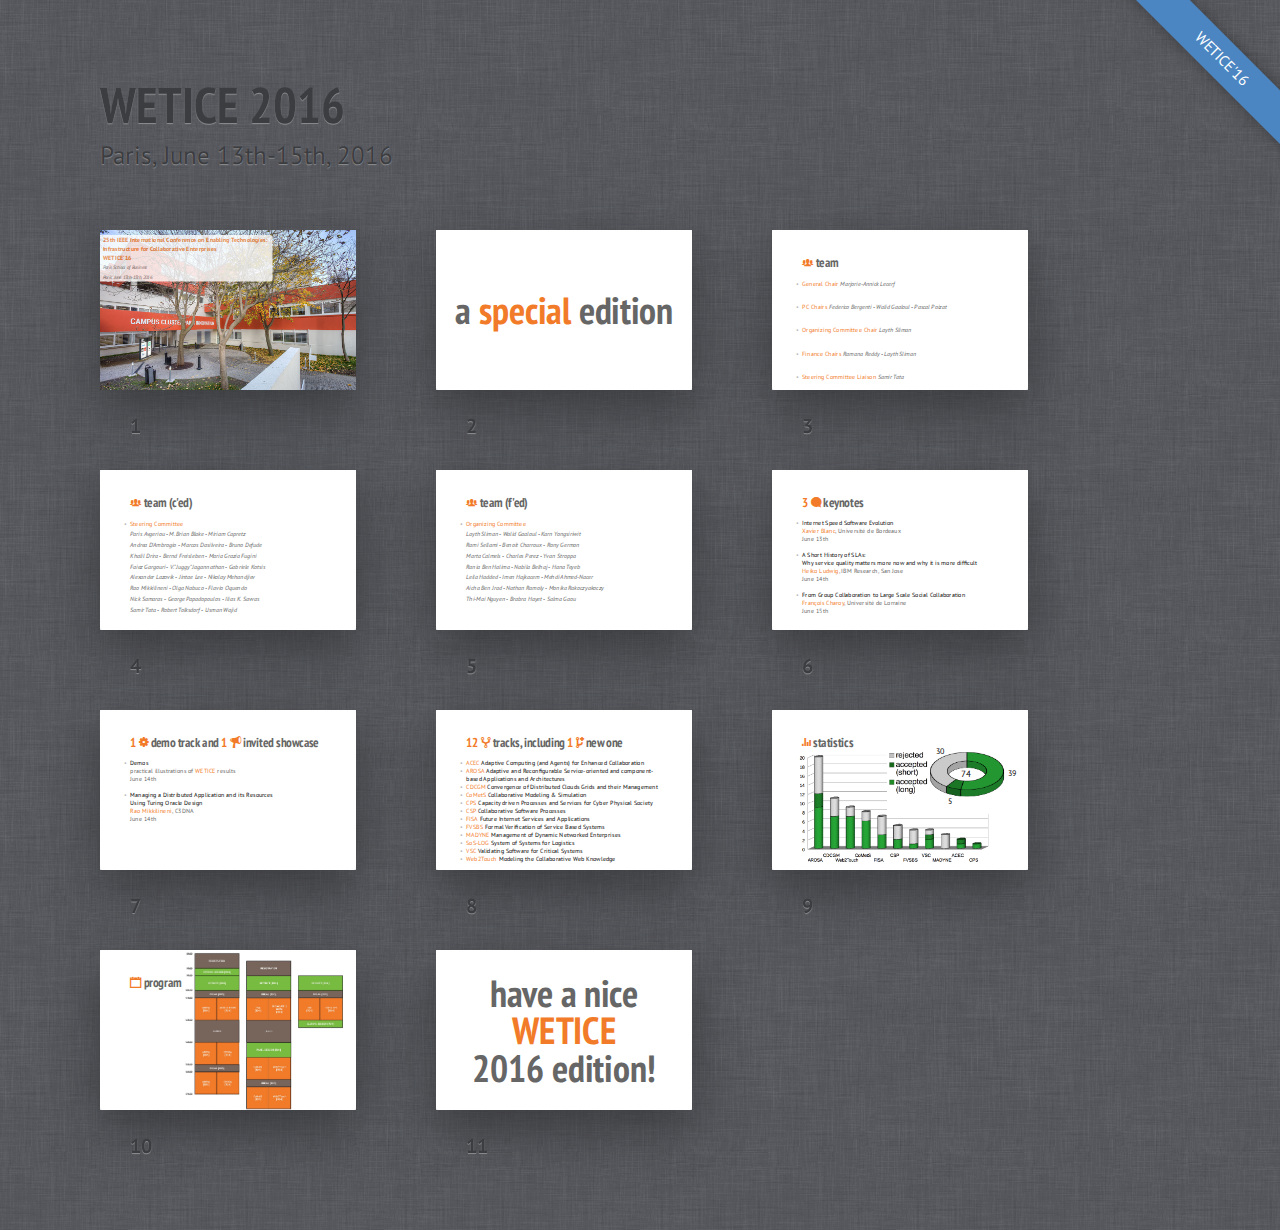
<file: index.html>
<!DOCTYPE HTML>
<html lang="en">
<head>
    <title>WETICE 2016</title>
    <meta charset="utf-8">
    <meta name="viewport" content="width=792, user-scalable=no">
    <meta http-equiv="x-ua-compatible" content="ie=edge">
    <link rel="stylesheet" href="shower/themes/kevoree/styles/screen.css">
    <link rel="stylesheet" href="extra/css/ionicons.css">
    <link rel="stylesheet" href="extra/font-awesome-4.0.3/css/font-awesome.min.css">
    <!-- BEGIN for MathJax -->
    <!-- IF MathJax is required, uncomment the following, get the MathJax distribution and install it under extra/ -->
    <!--
    <script type="text/x-mathjax-config">
  MathJax.Hub.Config({
    extensions: ["tex2jax.js"],
    jax: ["input/TeX","output/HTML-CSS"],
    tex2jax: {inlineMath: [["$","$"],["\\(","\\)"]]}
  });

    </script>
    <script type="text/javascript" src="extra/MathJax-2.4/MathJax.js"></script>
    <noscript>
        <div style="color:#CC0000; text-align:center">
            <b>Warning: <a href="http://www.mathjax.org/">MathJax</a>
                requires JavaScript to process the mathematics on this page.<br/>
                If your browser supports JavaScript, be sure it is enabled.</b>
        </div>
        <hr>
    </noscript>
    -->
    <!-- END for MathJax -->
    <!-- BEGIN for SyntaxHighlighter -->
    <link type="text/css" rel="stylesheet" href="extra/syntaxhighlighter_3.0.83/styles/shCore.css"/>
    <link type="text/css" rel="stylesheet" href="extra/shThemePascal.css"/>
    <script type="text/javascript" src="extra/syntaxhighlighter_3.0.83/scripts/shCore.js"></script>
    <script type="text/javascript" src="extra/syntaxhighlighter_3.0.83/scripts/shBrushPlain.js"></script>
    <script type="text/javascript" src="extra/syntaxhighlighter_3.0.83/scripts/shBrushXml.js"></script>
    <script type="text/javascript">SyntaxHighlighter.all();</script>

    <!-- END for SyntaxHighlighter -->

    <script type="text/javascript"> <!--
    http://forum.webrankinfo.com/anti-spam-crypter-une-adresse-email-sur-site-web-html-t57007.html -->
            function mail(domain, str) {
                window.location.href = "mailto:" + str + "@" + domain;
            }
    </script>
</head>
<body class="list">
<header class="caption">
    <h1>WETICE 2016</h1>

    <p>Paris, June 13th-15th, 2016
        <br/>
    </p>
</header>

<section class="slide cover" id="Cover">
    <div>
        <img src="pictures/entree-campus-cluster-paris-innovation.jpg" width="100%" alt="" style="opacity: 1;">
        <!-- <img width="100%" src="pictures/bpmn1_w.png" alt="" style="opacity: 0.7"> -->
        <style>
            .iconFont3 {
                font-family: 'HeydingsCommonIconsRegular';
            }

            #Cover h2 {
                margin: 0px 0 0;
                text-align: center;
                font-size: 50px;
            }

            #Cover p {
                margin: 10px 0 0;
                text-align: center;
                color: #FFF;
                font-style: italic;
                font-size: 20px;
            }

            #Cover p a {
                color: #FFF;
            }
        </style>
        <div style="background-color:#FFF;position:absolute;top:20px;left:0px;width:690px;border-radius:0px 10px 10px 0px;height:186px;opacity:0.8;">
            <h1 style="line-height: 36px">
                <strong class="kevOrange" style="margin-left:10px;"> 25th IEEE International
                    Conference on Enabling Technologies:</strong><br/>
                <strong class="kevOrange" style="margin-left:10px;"> Infrastructure for
                    Collaborative Enterprises</strong><br/>
                <strong class="kevOrange" style="margin-left:10px;">
                    WETICE'16</strong><br/>
                <i class="kevGray" style="margin-left:10px; font-size:18px;"> Paris School of Business</i><br/>
                <i class="kevGray" style="margin-left:10px; font-size:18px;"> Paris, June 13th-15th,
                    2016</i><br/>
            </h1>
        </div>
        <!--
        <div style="opacity:0.7;background-color:#FFF;position:absolute;bottom:20px;right:0px;width:460px;border-radius:10px 0px 0px 10px;height:40px;">
            <i class="kevGray kevIcon ion-social-github" style="margin-left: 10px;"></i>
            <span class="kevGray" style="font-size: 14px;">slides available at https://github.com/pascalpoizat/slides_wetice2016</span>
        </div>
        -->
    </div>
</section>

<section class="slide shout">
    <h2>a <span class="kevOrange kevIcon">special</span> edition</h2>
</section>

<section class="slide">
    <div>
        <h2><span class="kevOrange kevIcon ion-ios7-people"></span> team</h2>
        <ul>
            <li style="line-height: 42px;"><span class="kevOrange">General Chair</span>
                <i class="kevGray" style="font-size: 24px;">Marjorie-Annick Lecerf</i>
            </li>
            <br/>
            <li style="line-height: 42px;"><span class="kevOrange">PC Chairs</span>
                <i class="kevGray" style="font-size: 24px;">Federico Bergenti</i> -
                <i class="kevGray" style="font-size: 24px;">Walid Gaaloul</i> -
                <i class="kevGray" style="font-size: 24px;">Pascal Poizat</i>
            </li>
            <br/>
            <li style="line-height: 42px;"><span class="kevOrange">Organizing Committee Chair</span>
                <i class="kevGray" style="font-size: 24px;">Layth Sliman</i>
            </li>
            <br/>
            <li style="line-height: 42px;"><span class="kevOrange">Finance Chairs</span>
                <i class="kevGray" style="font-size: 24px;">Ramana Reddy</i> -
                <i class="kevGray" style="font-size: 24px;">Layth Sliman</i>
            </li>
            <br/>
            <li style="line-height: 42px;"><span class="kevOrange">Steering Committee Liaison</span>
                <i class="kevGray" style="font-size: 24px;">Samir Tata</i>
            </li>
            <br/>
        </ul>
    </div>
</section>

<section class="slide">
    <div>
        <h2><span class="kevOrange kevIcon ion-ios7-people"></span> team (c'ed)</h2>
        <ul>
            <li style="line-height: 42px;"><span class="kevOrange">Steering Committee</span><br/>
                <i class="kevGray" style="font-size: 24px;"> Paris Avgeriou</i> -
                <i class="kevGray" style="font-size: 24px;"> M. Brian Blake</i> -
                <i class="kevGray" style="font-size: 24px;"> Miriam Capretz</i><br/>
                <i class="kevGray" style="font-size: 24px;"> Andrea D'Ambrogio</i> -
                <i class="kevGray" style="font-size: 24px;"> Marcos Dasilveira</i> -
                <i class="kevGray" style="font-size: 24px;"> Bruno Defude</i><br/>
                <i class="kevGray" style="font-size: 24px;"> Khalil Drira</i> -
                <i class="kevGray" style="font-size: 24px;"> Bernd Freisleben</i> -
                <i class="kevGray" style="font-size: 24px;"> Maria Grazia Fugini</i><br/>
                <i class="kevGray" style="font-size: 24px;"> Faiez Gargouri</i> -
                <i class="kevGray" style="font-size: 24px;"> V. "Juggy" Jagannathan</i> -
                <i class="kevGray" style="font-size: 24px;"> Gabriele Kotsis</i><br/>
                <i class="kevGray" style="font-size: 24px;"> Alexander Lazovik</i> -
                <i class="kevGray" style="font-size: 24px;"> Jintae Lee</i> -
                <i class="kevGray" style="font-size: 24px;"> Nikolay Mehandjiev</i><br/>
                <i class="kevGray" style="font-size: 24px;"> Rao Mikkilineni</i> -
                <i class="kevGray" style="font-size: 24px;"> Olga Nabuco</i> -
                <i class="kevGray" style="font-size: 24px;"> Flavio Oquendo</i><br/>
                <i class="kevGray" style="font-size: 24px;"> Nick Samaras</i> -
                <i class="kevGray" style="font-size: 24px;"> George Papadopoulos</i> -
                <i class="kevGray" style="font-size: 24px;"> Ilias K. Savvas</i><br/>
                <i class="kevGray" style="font-size: 24px;"> Samir Tata</i> -
                <i class="kevGray" style="font-size: 24px;"> Robert Tolksdorf</i> -
                <i class="kevGray" style="font-size: 24px;"> Usman Wajid</i>
            </li>
            <br/>
        </ul>
    </div>
</section>

<section class="slide">
    <div>
        <h2><span class="kevOrange kevIcon ion-ios7-people"></span> team (f'ed)</h2>
        <ul>
            <li style="line-height: 42px;"><span class="kevOrange">Organizing Committee</span><br/>
                <i class="kevGray" style="font-size: 24px;">Layth Sliman</i> -
                <i class="kevGray" style="font-size: 24px;"> Walid Gaaloul</i> -
                <i class="kevGray" style="font-size: 24px;"> Karn Yongsiriwit</i><br/>
                <i class="kevGray" style="font-size: 24px;"> Rami Sellami</i> -
                <i class="kevGray" style="font-size: 24px;"> Benoit Charroux</i> -
                <i class="kevGray" style="font-size: 24px;"> Rony Germon</i><br/>
                <i class="kevGray" style="font-size: 24px;"> Marta Calmels</i> -
                <i class="kevGray" style="font-size: 24px;"> Charles Perez</i> -
                <i class="kevGray" style="font-size: 24px;"> Yvan Stroppa</i><br/>
                <i class="kevGray" style="font-size: 24px;"> Rania Ben Halima</i> -
                <i class="kevGray" style="font-size: 24px;"> Nabila Belhaj</i> -
                <i class="kevGray" style="font-size: 24px;"> Hana Teyeb</i><br/>
                <i class="kevGray" style="font-size: 24px;"> Leila Hadded</i> -
                <i class="kevGray" style="font-size: 24px;"> Imen Hajkacem</i> -
                <i class="kevGray" style="font-size: 24px;"> Mehdi Ahmed-Nacer</i><br/>
                <i class="kevGray" style="font-size: 24px;"> Aicha Ben Jrad</i> -
                <i class="kevGray" style="font-size: 24px;"> Nathan Ramoly</i> -
                <i class="kevGray" style="font-size: 24px;"> Monika Rakoczyakoczy</i><br/>
                <i class="kevGray" style="font-size: 24px;"> Thi-Mai Nguyen</i> -
                <i class="kevGray" style="font-size: 24px;"> Brabra Hayet</i> -
                <i class="kevGray" style="font-size: 24px;"> Salma Gaou</i>
            </li>
            <br/>
        </ul>
    </div>
</section>

<section class="slide">
    <div>
        <h2><span class="kevOrange kevIcon">3</span>
            <span class="kevOrange kevIcon ion-chatbubble"></span> keynotes
        </h2>
        <ul>
            <li style="line-height: 32px;">Internet Speed Software Evolution<br/>
                <span class="kevGray"><span class="kevOrange">Xavier Blanc</span>, Université de
                Bordeaux</span><br/>
                <span class="kevGray">June 13th</span><br/><br/>
            </li>
            <li style="line-height: 32px;">A Short History of SLAs:<br/>Why service quality matters more now and why it
                is more difficult<br/>
                <span class="kevGray"><span class="kevOrange">Heiko Ludwig</span>, IBM Research, San Jose</span><br/>
                <span class="kevGray">June 14th</span><br/><br/>
            </li>
            <li style="line-height: 32px;">From Group Collaboration to Large Scale Social Collaboration<br/>
                <span class="kevGray"><span class="kevOrange">François Charoy</span>, Université de Lorraine</span><br/>
                <span class="kevGray">June 15th</span>
            </li>
        </ul>
    </div>
</section>

<section class="slide">
    <div>
        <h2><span class="kevOrange kevIcon">1</span>
            <span class="kevOrange kevIcon ion-gear-b"></span> demo track and
            <span class="kevOrange kevIcon">1</span>
            <span class="kevOrange kevIcon ion-speakerphone"></span> invited showcase
        </h2>
        <ul>
            <li style="line-height: 32px;">Demos<br/>
                <span class="kevGray">practical illustrations of <span
                        class="kevOrange">WETICE</span> results</span><br/>
                <span class="kevGray">June 14th</span><br/><br/>
            </li>
            <li style="line-height: 32px;">Managing a Distributed Application and its Resources<br/>
                Using Turing Oracle Design<br/>
                <span class="kevGray"><span class="kevOrange">Rao Mikkilineni</span>, C3DNA</span><br/>
                <span class="kevGray">June 14th</span><br/><br/>
            </li>
        </ul>
    </div>
</section>

<section class="slide">
    <div>
        <h2><span class="kevOrange kevIcon">12</span>
            <span class="kevOrange kevIcon ion-network"></span> tracks,
            including <span class="kevOrange kevIcon">1</span>
            <span class="kevOrange kevIcon ion-fork-repo"></span> new one
        </h2>
        <ul>
            <li style="line-height: 32px;"><span class="kevOrange">ACEC</span> Adaptive Computing (and
                Agents) for Enhanced Collaboration<br/></li>
            <li style="line-height: 32px;"><span class="kevOrange">AROSA</span> Adaptive and Reconfigurable
                Service-oriented and component-based Applications and Architectures<br/></li>
            <li style="line-height: 32px;"><span class="kevOrange">CDCGM</span> Convergence of Distributed
                Clouds Grids and their Management<br/></li>
            <li style="line-height: 32px;"><span class="kevOrange">CoMetS</span> Collaborative Modeling &
                Simulation<br/></li>
            <li style="line-height: 32px;"><span class="kevOrange">CPS</span> Capacity driven Processes and
                Services for Cyber Physical Society<br/></li>
            <li style="line-height: 32px;"><span class="kevOrange">CSP</span> Collaborative Software
                Processes<br/></li>
            <li style="line-height: 32px;"><span class="kevOrange">FISA</span> Future Internet Services and
                Applications<br/></li>
            <li style="line-height: 32px;"><span class="kevOrange">FVSBS</span> Formal Verification of
                Service Based Systems<br/></li>
            <li style="line-height: 32px;"><span class="kevOrange">MADYNE</span> Management of Dynamic
                Networked Enterprises<br/></li>
            <li style="line-height: 32px;"><span class="kevOrange">SoS-LOG</span> System of Systems for
                Logistics<br/></li>
            <li style="line-height: 32px;"><span class="kevOrange">VSC</span> Validating Software for
                Critical Systems<br/></li>
            <li style="line-height: 32px;"><span class="kevOrange">Web2Touch</span> Modeling the
                Collaborative Web Knowledge<br/></li>
            <br/>
        </ul>
    </div>
</section>

<section class="slide">
    <div>
        <h2><span class="kevOrange kevIcon ion-stats-bars"></span> statistics
        </h2>
        <div style="position:absolute;top:160px;left:80px;height: 100%;">
            <img src="figures/tracks.png" style="opacity:1; height:70%;padding-top:10px;padding-left:10px;"/>
        </div>
        <div style="position:absolute;top:150px;left:450px;height: 100%;">
            <img src="figures/acceptance.png" style="opacity:1; height:40%;padding-top:10px;padding-left:10px;"/>
        </div>
        <div style="position:absolute;top:220px;left:754px;height: 100%;">
            <span style="font-size: 36px;">74</span>
        </div>
        <div style="position:absolute;top:130px;left:654px;height: 100%;">
            <span style="font-size: 32px;">30</span>
        </div>
        <div style="position:absolute;top:330px;left:704px;height: 100%;">
            <span style="font-size: 32px;">5</span>
        </div>
        <div style="position:absolute;top:220px;left:944px;height: 100%;">
            <span style="font-size: 32px;">39</span>
        </div>
    </div>

</section>

<section class="slide">
    <div>
        <h2><span class="kevOrange kevIcon ion-calendar"></span> program
        </h2>
    </div>
    <img src="figures/program.jpg" height="98%" alt="" style="opacity: 1; padding-top: 10px; padding-left: 340px;">
</section>

<section class="slide shout">
    <h2>
        have a nice<br/>
        <span class="kevOrange kevIcon">WETICE</span><br/>
        2016 edition!<br/>
    </h2>
</section>

<!-- NE PAS TOUCHER LA SUITE -->

<p class="badge"><a href="http://pagesperso-systeme.lip6.fr/Pascal.Poizat/">WETICE'16</a></p>

<div class="progress">
    <div></div>
</div>
<script src="shower/shower.min.js"></script>
</body>
</html>
</file>
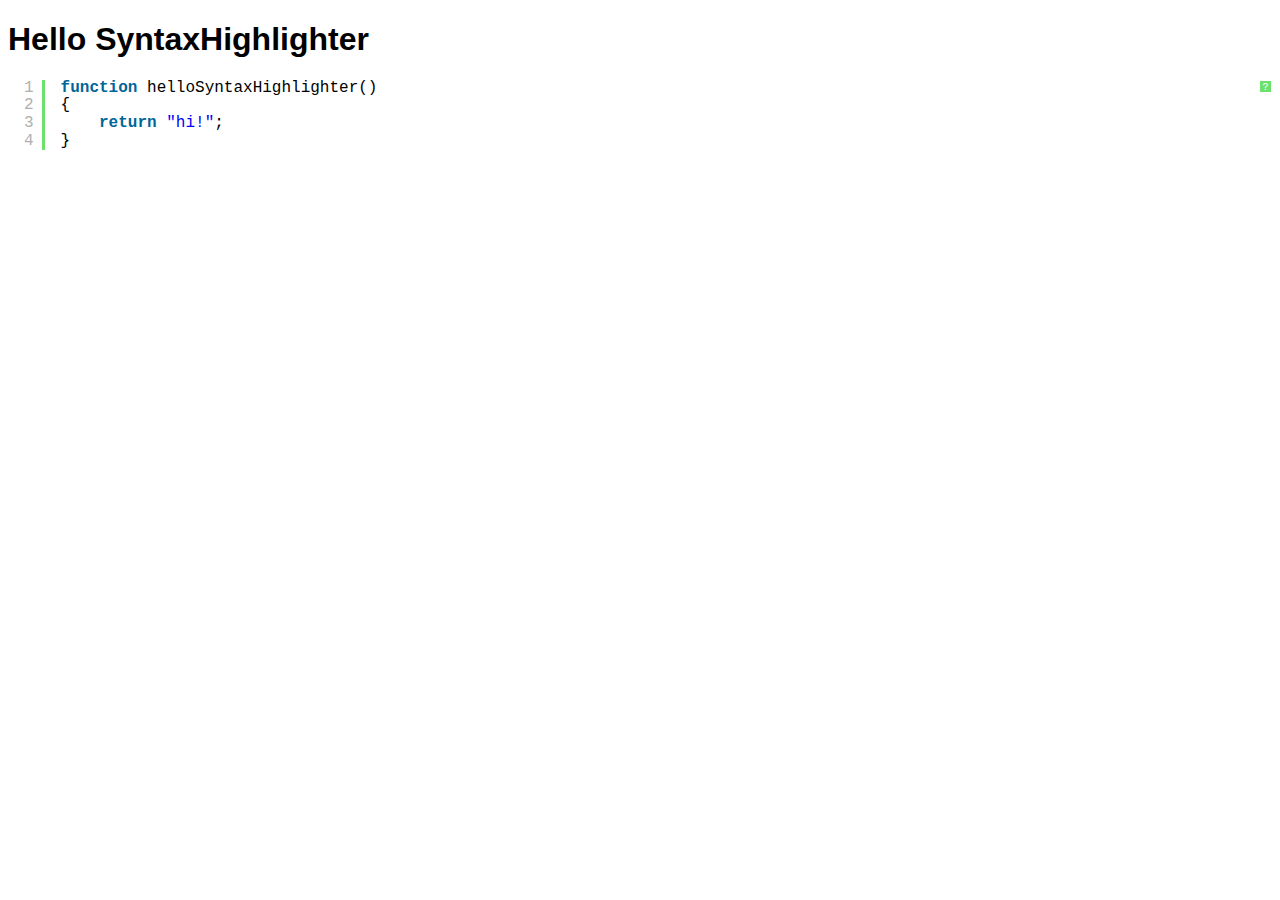
<file: extra/syntaxhighlighter_3.0.83/index.html>
<!DOCTYPE html PUBLIC "-//W3C//DTD XHTML 1.0 Strict//EN" "http://www.w3.org/TR/xhtml1/DTD/xhtml1-strict.dtd">
<html xmlns="http://www.w3.org/1999/xhtml" xml:lang="en" lang="en">
<head>
	<meta http-equiv="Content-Type" content="text/html; charset=UTF-8" />
	<title>Hello SyntaxHighlighter</title>
	<script type="text/javascript" src="scripts/shCore.js"></script>
	<script type="text/javascript" src="scripts/shBrushJScript.js"></script>
	<link type="text/css" rel="stylesheet" href="styles/shCoreDefault.css"/>
	<script type="text/javascript">SyntaxHighlighter.all();</script>
</head>

<body style="background: white; font-family: Helvetica">

<h1>Hello SyntaxHighlighter</h1>
<pre class="brush: js;">
function helloSyntaxHighlighter()
{
	return "hi!";
}
</pre>

</html>
</file>
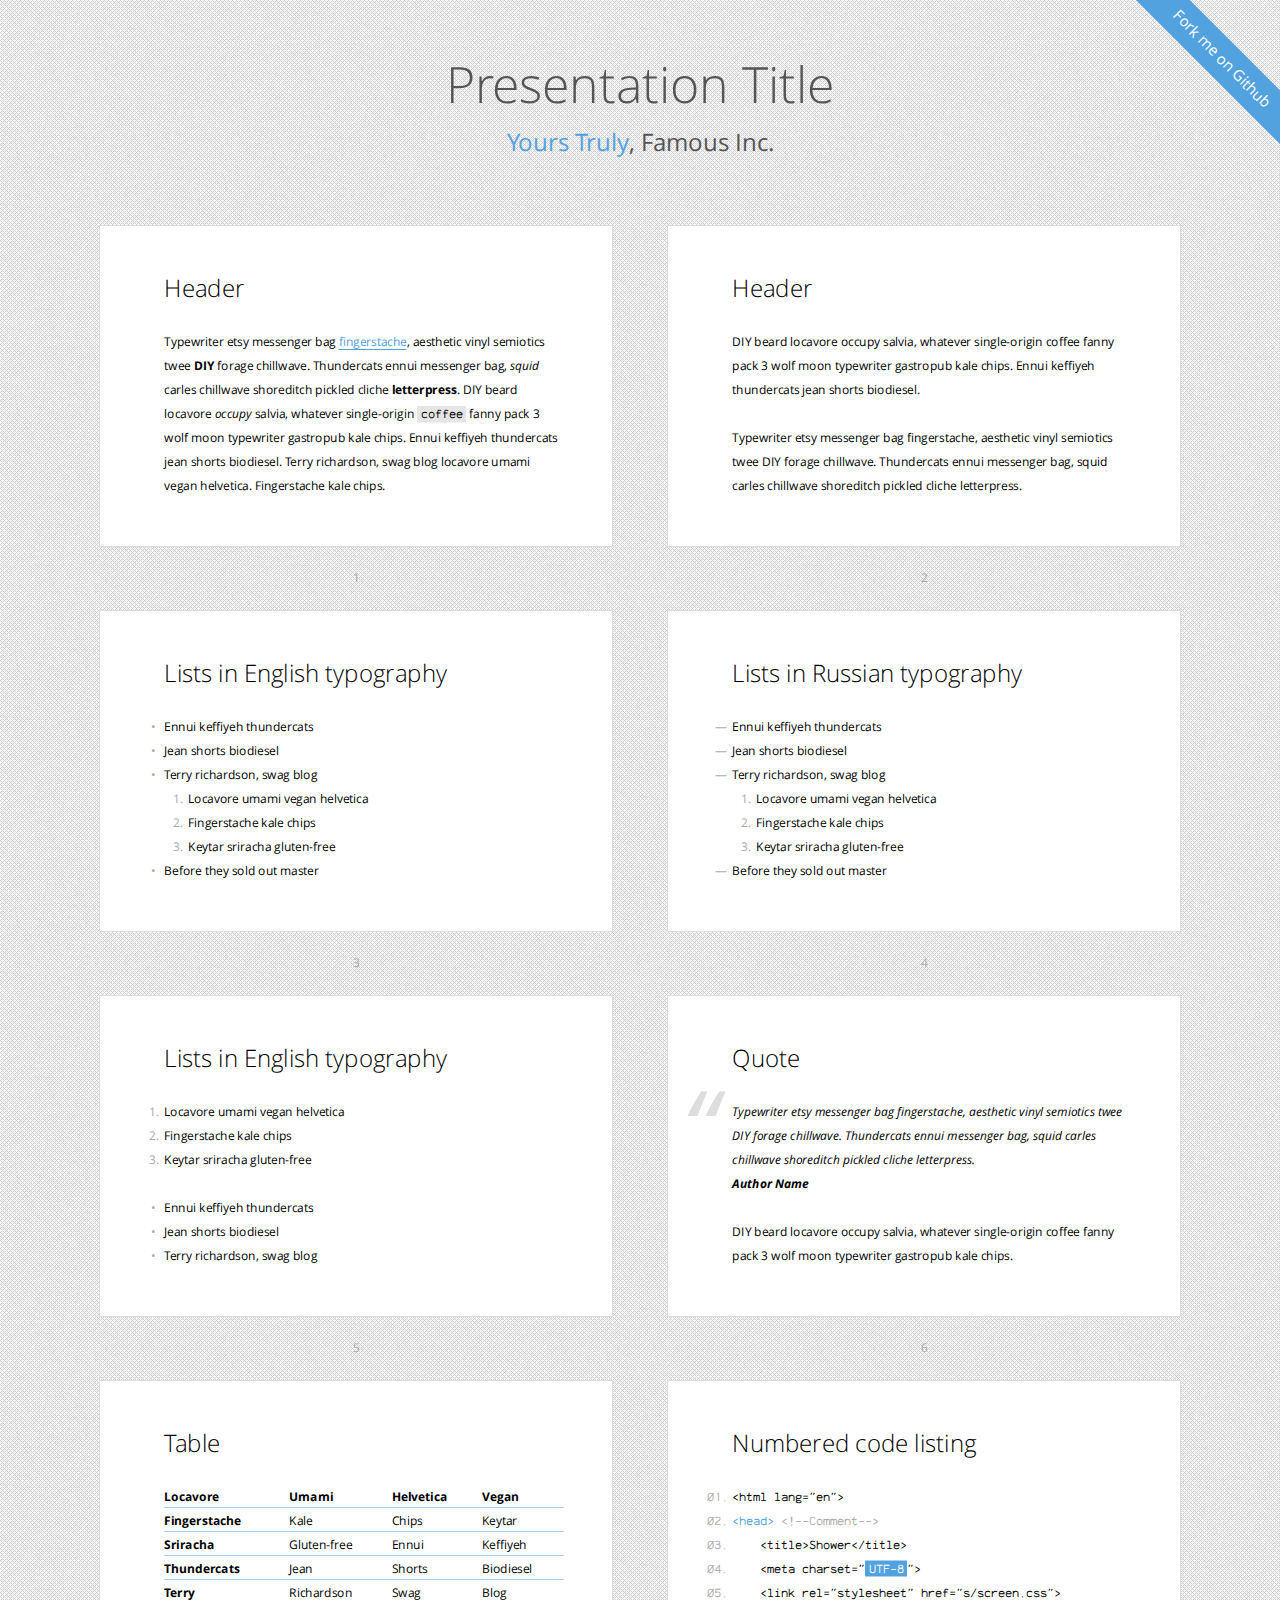
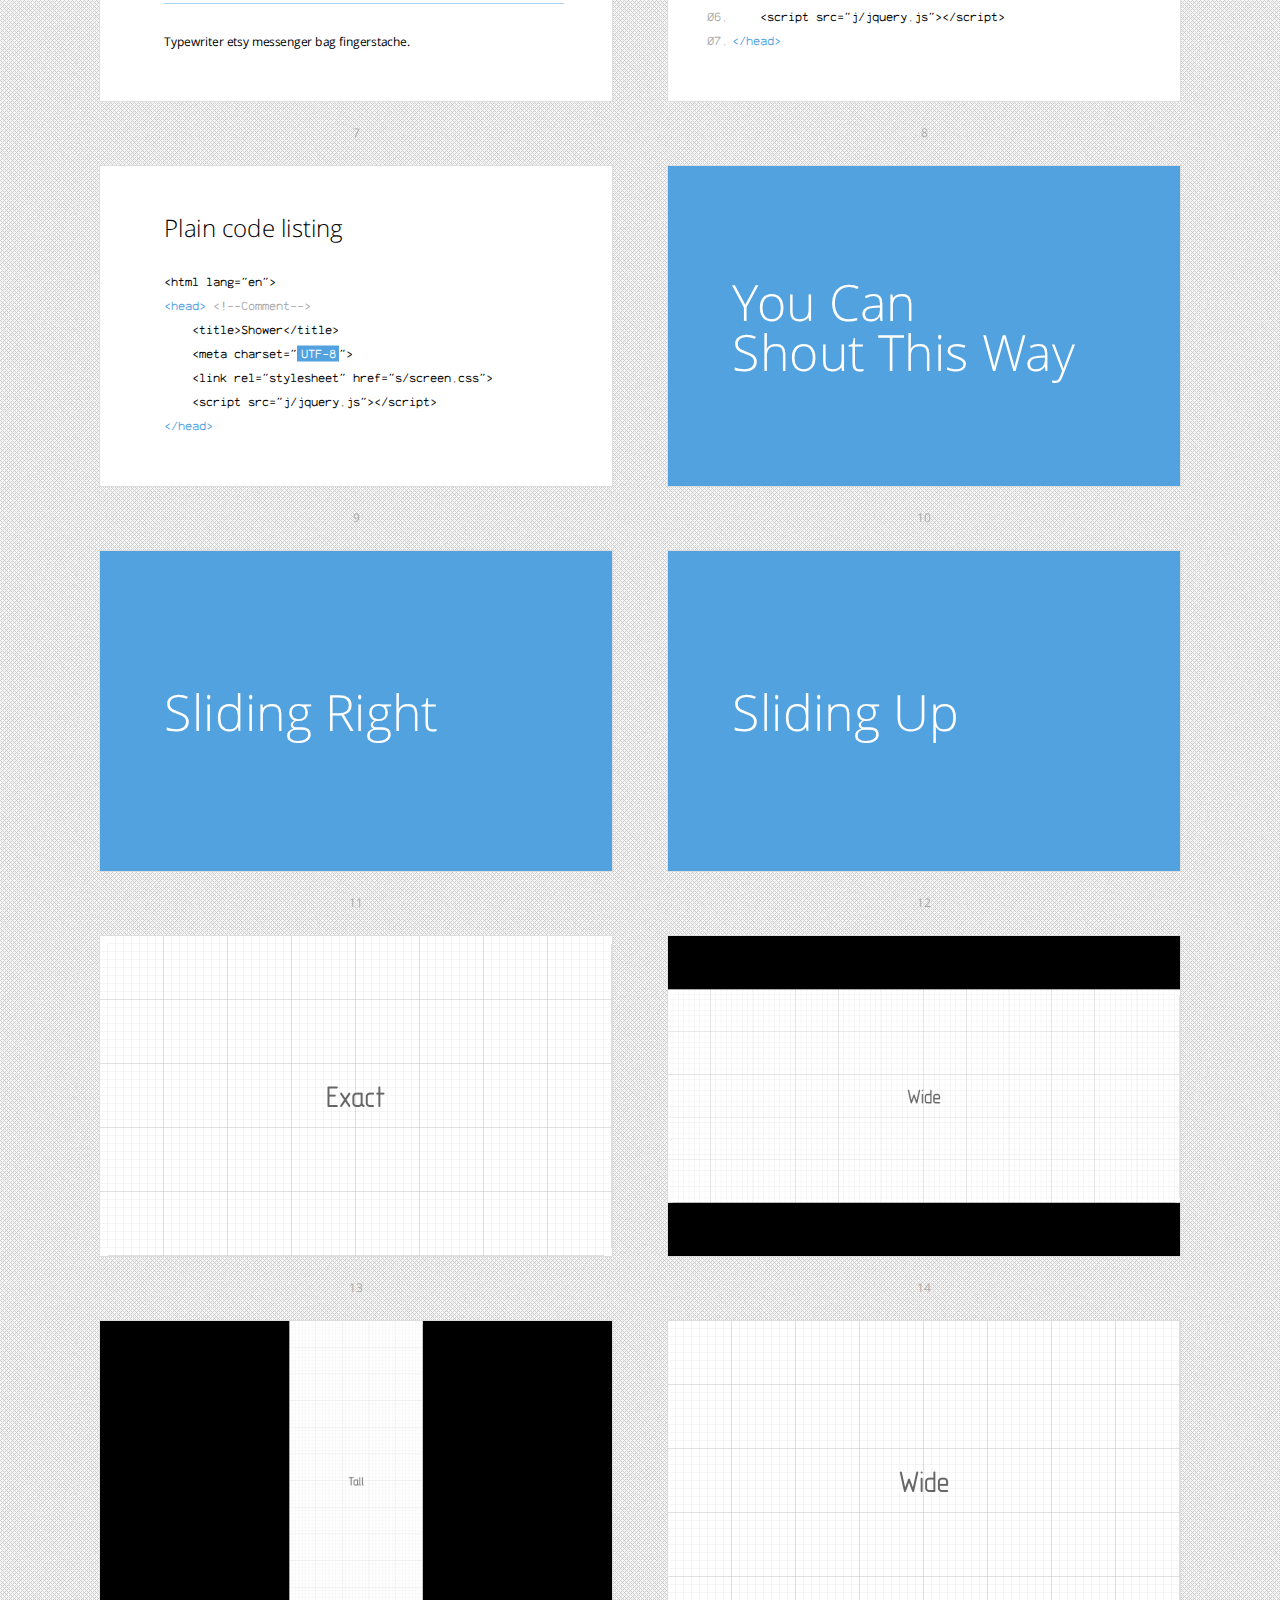
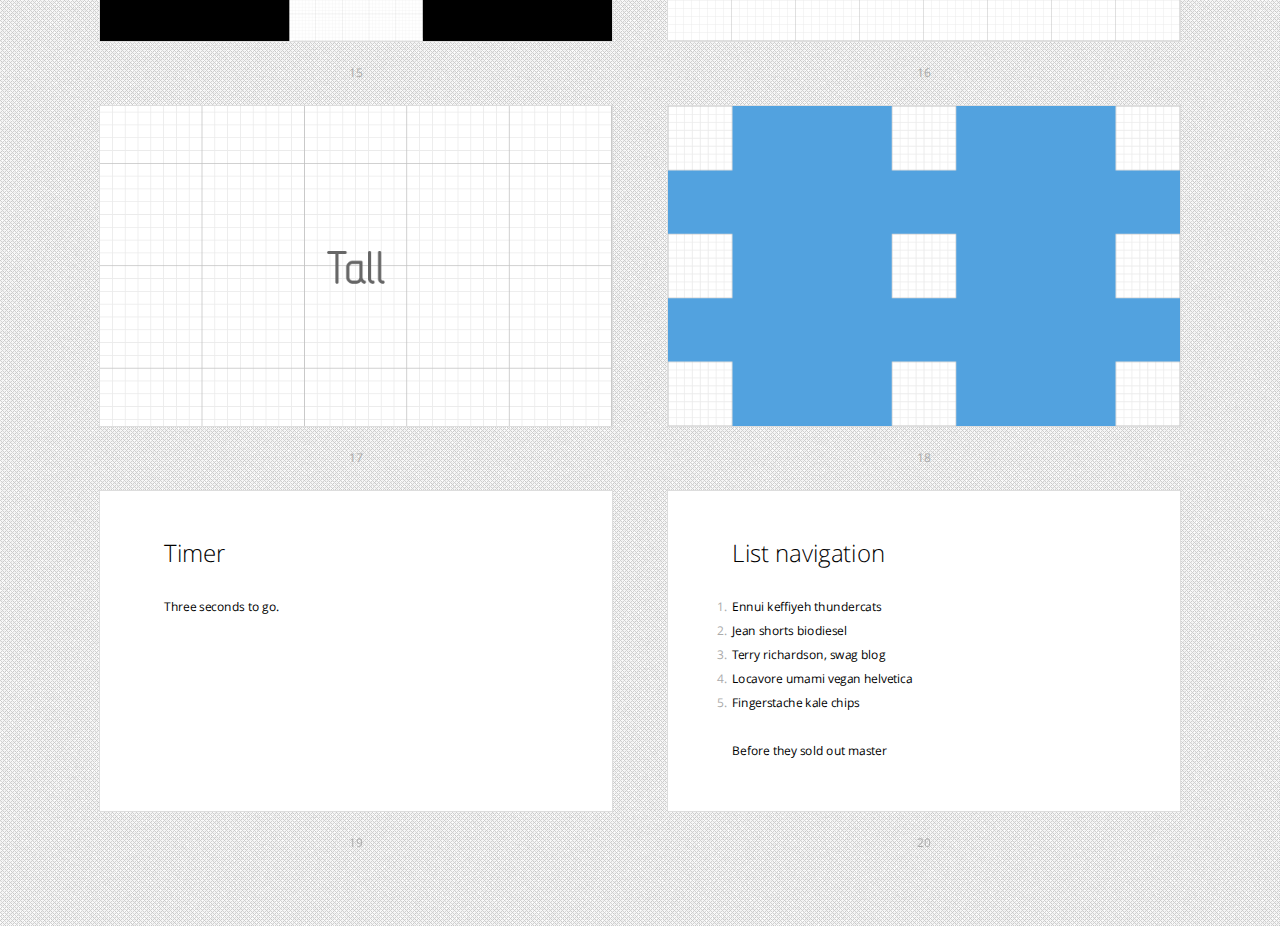
<file: shower/themes/bright/index.html>
<!DOCTYPE html>
<html lang="en">
<head>
	<title>Bright theme for Shower</title>
	<meta charset="utf-8">
	<meta name="viewport" content="width=680, user-scalable=no">
	<meta http-equiv="x-ua-compatible" content="ie=edge">
	<link rel="stylesheet" href="styles/screen.css">
</head>
<body class="list">
	<!--
		Debug class on <body> enables
		cyan grid on slides
		-->
	<header class="caption">
		<h1>Presentation Title</h1>
		<p><a href="">Yours Truly</a>, Famous Inc.</p>
	</header>
	<section class="slide"><div>
		<h2>Header</h2>
		<p>Typewriter etsy messenger bag <a href="">fingerstache</a>, aesthetic vinyl semiotics twee <strong>DIY</strong> forage chillwave. Thundercats ennui messenger bag, <em>squid</em> carles chillwave shoreditch pickled cliche <b>letterpress</b>. DIY beard locavore <i>occupy</i> salvia, whatever single-origin <code>coffee</code> fanny pack 3 wolf moon typewriter gastropub kale chips. Ennui keffiyeh thundercats jean shorts biodiesel. Terry richardson, swag blog locavore umami vegan helvetica. Fingerstache kale chips.</p>
		<footer>
			Typewriter etsy messenger bag fingerstache.
		</footer>
	</div></section>
	<section class="slide"><div>
		<h2>Header</h2>
		<p>DIY beard locavore occupy salvia, whatever single-origin coffee fanny pack 3 wolf moon typewriter gastropub kale chips. Ennui keffiyeh thundercats jean shorts biodiesel.</p>
		<p>Typewriter etsy messenger bag fingerstache, aesthetic vinyl semiotics twee DIY forage chillwave. Thundercats ennui messenger bag, squid carles chillwave shoreditch pickled cliche letterpress.</p>
		<footer>
			DIY beard locavore occupy salvia, whatever single-origin coffee fanny pack 3 wolf moon typewriter gastropub kale chips. Ennui keffiyeh thundercats jean shorts biodiesel.
		</footer>
	</div></section>
	<section class="slide"><div>
		<h2>Lists in English typography</h2>
		<ul>
			<li>Ennui keffiyeh thundercats</li>
			<li>Jean shorts biodiesel</li>
			<li>Terry richardson, swag blog
				<ol>
					<li>Locavore umami vegan helvetica</li>
					<li>Fingerstache kale chips</li>
					<li>Keytar sriracha gluten-free</li>
				</ol>
			</li>
			<li>Before they sold out master</li>
		</ul>
	</div></section>
	<section class="slide" lang="ru"><div>
		<h2>Lists in Russian typography</h2>
		<ul>
			<li>Ennui keffiyeh thundercats</li>
			<li>Jean shorts biodiesel</li>
			<li>Terry richardson, swag blog
				<ol>
					<li>Locavore umami vegan helvetica</li>
					<li>Fingerstache kale chips</li>
					<li>Keytar sriracha gluten-free</li>
				</ol>
			</li>
			<li>Before they sold out master</li>
		</ul>
	</div></section>
	<section class="slide"><div>
		<h2>Lists in English typography</h2>
		<ol>
			<li>Locavore umami vegan helvetica</li>
			<li>Fingerstache kale chips</li>
			<li>Keytar sriracha gluten-free</li>
		</ol>
		<ul>
			<li>Ennui keffiyeh thundercats</li>
			<li>Jean shorts biodiesel</li>
			<li>Terry richardson, swag blog</li>
		</ul>
	</div></section>
	<section class="slide"><div>
		<h2>Quote</h2>
		<figure>
			<blockquote>
				<p>Typewriter etsy messenger bag fingerstache, aesthetic vinyl semiotics twee DIY forage chillwave. Thundercats ennui messenger bag, squid carles chillwave shoreditch pickled cliche letterpress.</p>
			</blockquote>
			<figcaption>Author Name</figcaption>
		</figure>
		<p>DIY beard locavore occupy salvia, whatever single-origin coffee fanny pack 3 wolf moon typewriter gastropub kale chips.</p>
	</div></section>
	<section class="slide"><div>
		<h2>Table</h2>
		<table>
		<tr>
			<th scope="col">Locavore</th>
			<th>Umami</th>
			<th>Helvetica</th>
			<th>Vegan</th>
		</tr>
		<tr>
			<th scope="row">Fingerstache</th>
			<td>Kale</td>
			<td>Chips</td>
			<td>Keytar</td>
		</tr>
		<tr>
			<th scope="row">Sriracha</th>
			<td>Gluten-free</td>
			<td>Ennui</td>
			<td>Keffiyeh</td>
		</tr>
		<tr>
			<th scope="row">Thundercats</th>
			<td>Jean</td>
			<td>Shorts</td>
			<td>Biodiesel</td>
		</tr>
		<tr>
			<th scope="row">Terry</th>
			<td>Richardson</td>
			<td>Swag</td>
			<td>Blog</td>
		</tr>
		</table>
		<p>Typewriter etsy messenger bag fingerstache.</p>
	</div></section>
	<section class="slide"><div>
		<h2>Numbered code listing</h2>
		<pre>
			<code>&lt;html lang="en"&gt;</code>
			<code><mark>&lt;head&gt;</mark> <mark class="comment">&lt;!--Comment--&gt;</mark></code>
			<code>    &lt;title&gt;Shower&lt;/title&gt;</code>
			<code>    &lt;meta charset="<mark class="important">UTF-8</mark>"&gt;</code>
			<code>    &lt;link rel="stylesheet" href="s/screen.css"&gt;</code>
			<code>    &lt;script src="j/jquery.js"&gt;&lt;/script&gt;</code>
			<code><mark>&lt;/head&gt;</mark></code>
		</pre>
	</div></section>
	<section class="slide"><div>
		<h2>Plain code listing</h2>
		<pre><code>&lt;html lang="en"&gt;
<mark>&lt;head&gt;</mark> <mark class="comment">&lt;!--Comment--&gt;</mark>
    &lt;title&gt;Shower&lt;/title&gt;
    &lt;meta charset="<mark class="important">UTF-8</mark>"&gt;
    &lt;link rel="stylesheet" href="s/screen.css"&gt;
    &lt;script src="j/jquery.js"&gt;&lt;/script&gt;
<mark>&lt;/head&gt;</mark></code></pre>
	</div></section>
	<section class="slide shout"><div>
		<h2>
			You Can<br>
			Shout This Way
		</h2>
		<footer>
			Typewriter etsy messenger bag fingerstache.
		</footer>
	</div></section>
	<section class="slide shout right"><div>
		<h2>Sliding Right</h2>
	</div></section>
	<section class="slide shout up"><div>
		<h2>Sliding Up</h2>
	</div></section>
	<section class="slide cover"><div>
		<img src="pictures/exact.png" alt="">
	</div></section>
	<section class="slide cover w"><div>
		<img src="pictures/wide.png" alt="">
	</div></section>
	<section class="slide cover h"><div>
		<img src="pictures/tall.png" alt="">
		<footer>
			Typewriter etsy messenger bag fingerstache.
		</footer>
	</div></section>
	<section class="slide cover h"><div>
		<img src="pictures/wide.png" alt="">
	</div></section>
	<section class="slide cover w"><div>
		<img src="pictures/tall.png" alt="">
	</div></section>
	<section class="slide shout"><div>
		<img src="pictures/square.png" alt="" class="place t l">
		<img src="pictures/square.png" alt="" class="place t">
		<img src="pictures/square.png" alt="" class="place t r">
		<img src="pictures/square.png" alt="" class="place l">
		<img src="pictures/square.png" alt="" class="place">
		<img src="pictures/square.png" alt="" class="place r">
		<img src="pictures/square.png" alt="" class="place b l">
		<img src="pictures/square.png" alt="" class="place b">
		<img src="pictures/square.png" alt="" class="place b r">
	</div></section>
	<section class="slide" data-timing="00:03"><div>
		<h2>Timer</h2>
		<p>Three seconds to go.</p>
	</div></section>
	<section class="slide"><div>
		<h2>List navigation</h2>
		<ol>
			<li>Ennui keffiyeh thundercats</li>
			<li class="next">Jean shorts biodiesel</li>
			<li class="next">Terry richardson, swag blog</li>
			<li class="next">Locavore umami vegan helvetica</li>
			<li class="next">Fingerstache kale chips</li>
		</ol>
		<p class="next">Before they sold out master</p>
	</div></section>
	<p class="badge"><a href="https://github.com/shower/shower">Fork me on Github</a></p>
	<!--
		To hide progress bar from entire presentation
		just remove “progress” element.
		-->
	<div class="progress"><div></div></div>
	<script src="../../shower.js"></script>
	<!-- Copyright © 2013 Yours Truly, Famous Inc. -->
</body>
</html>
</file>
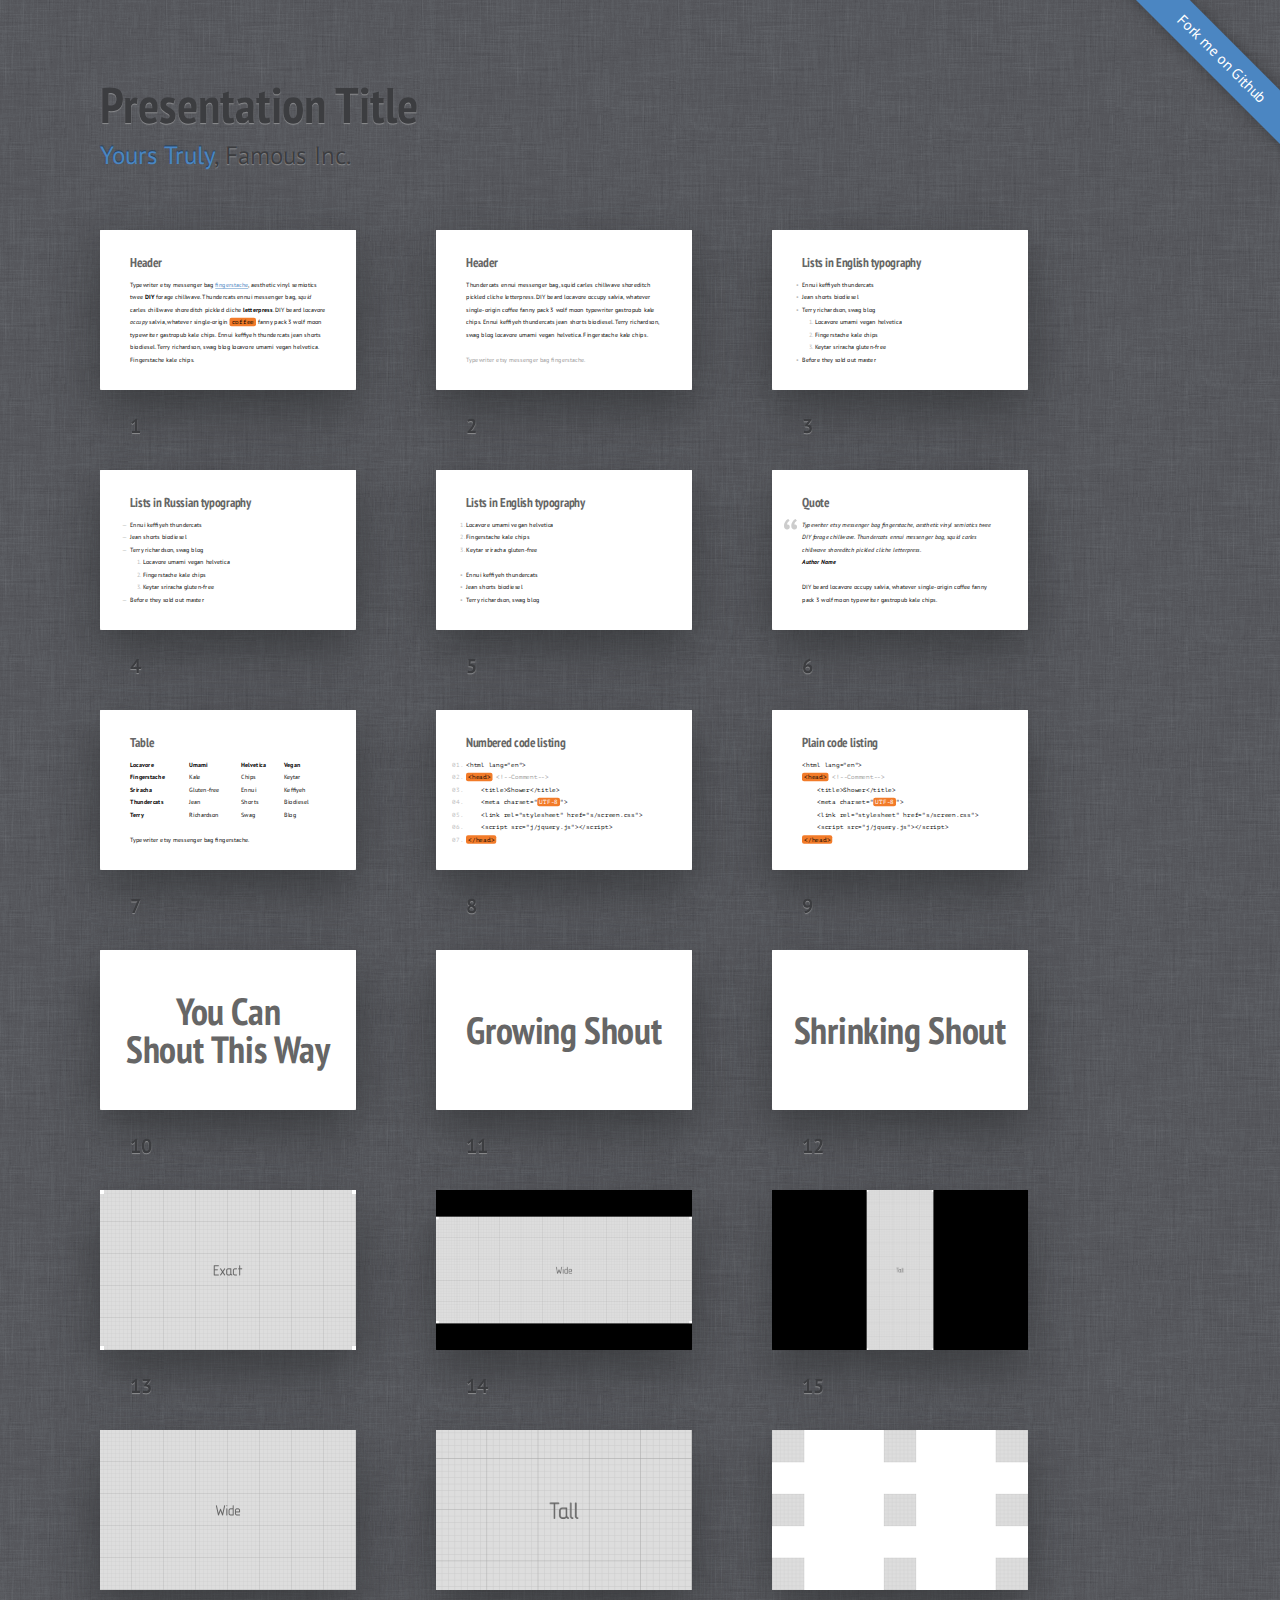
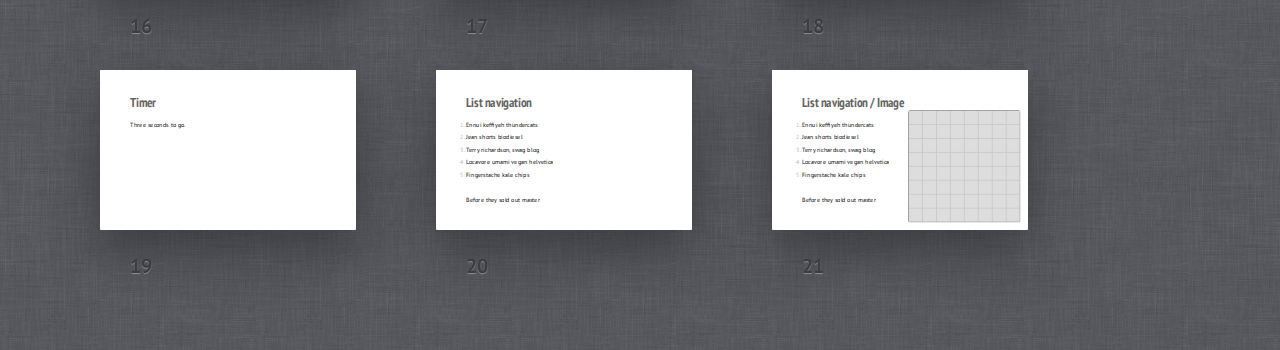
<file: shower/themes/kevoree/index.html>
<!DOCTYPE html>
<html lang="en">
<head>
	<title>Kevoree theme for Shower</title>
	<meta charset="utf-8">
	<meta name="viewport" content="width=792, user-scalable=no">
	<meta http-equiv="x-ua-compatible" content="ie=edge">
	<link rel="stylesheet" href="styles/screen.css">
</head>
<body class="list">
	<!--
		Debug class on <body> enables
		cyan grid on slides
		-->
	<header class="caption">
		<h1>Presentation Title</h1>
		<p><a href="">Yours Truly</a>, Famous Inc.</p>
	</header>
	<section class="slide"><div>
		<h2>Header</h2>
		<p>Typewriter etsy messenger bag <a href="">fingerstache</a>, aesthetic vinyl semiotics twee <strong>DIY</strong> forage chillwave. Thundercats ennui messenger bag, <em>squid</em> carles chillwave shoreditch pickled cliche <b>letterpress</b>. DIY beard locavore <i>occupy</i> salvia, whatever single-origin <code>coffee</code> fanny pack 3 wolf moon typewriter gastropub kale chips. Ennui keffiyeh thundercats jean shorts biodiesel. Terry richardson, swag blog locavore umami vegan helvetica. Fingerstache kale chips.</p>
		<footer>
			Typewriter etsy messenger bag fingerstache.
		</footer>
	</div></section>
	<section class="slide"><div>
		<h2>Header</h2>
		<p>Thundercats ennui messenger bag, squid carles chillwave shoreditch pickled cliche letterpress. DIY beard locavore occupy salvia, whatever single-origin coffee fanny pack 3 wolf moon typewriter gastropub kale chips. Ennui keffiyeh thundercats jean shorts biodiesel. Terry richardson, swag blog locavore umami vegan helvetica. Fingerstache kale chips.</p>
		<p class="note">Typewriter etsy messenger bag fingerstache.</p>
		<footer>
			DIY beard locavore occupy salvia, whatever single-origin coffee fanny pack 3 wolf moon typewriter gastropub kale chips. Ennui keffiyeh thundercats jean shorts biodiesel.
		</footer>
	</div></section>
	<section class="slide"><div>
		<h2>Lists in English typography</h2>
		<ul>
			<li>Ennui keffiyeh thundercats</li>
			<li>Jean shorts biodiesel</li>
			<li>Terry richardson, swag blog
				<ol>
					<li>Locavore umami vegan helvetica</li>
					<li>Fingerstache kale chips</li>
					<li>Keytar sriracha gluten-free</li>
				</ol>
			</li>
			<li>Before they sold out master</li>
		</ul>
	</div></section>
	<section class="slide" lang="ru"><div>
		<h2>Lists in Russian typography</h2>
		<ul>
			<li>Ennui keffiyeh thundercats</li>
			<li>Jean shorts biodiesel</li>
			<li>Terry richardson, swag blog
				<ol>
					<li>Locavore umami vegan helvetica</li>
					<li>Fingerstache kale chips</li>
					<li>Keytar sriracha gluten-free</li>
				</ol>
			</li>
			<li>Before they sold out master</li>
		</ul>
	</div></section>
	<section class="slide"><div>
		<h2>Lists in English typography</h2>
		<ol>
			<li>Locavore umami vegan helvetica</li>
			<li>Fingerstache kale chips</li>
			<li>Keytar sriracha gluten-free</li>
		</ol>
		<ul>
			<li>Ennui keffiyeh thundercats</li>
			<li>Jean shorts biodiesel</li>
			<li>Terry richardson, swag blog</li>
		</ul>
	</div></section>
	<section class="slide"><div>
		<h2>Quote</h2>
		<figure>
			<blockquote>
				<p>Typewriter etsy messenger bag fingerstache, aesthetic vinyl semiotics twee DIY forage chillwave. Thundercats ennui messenger bag, squid carles chillwave shoreditch pickled cliche letterpress.</p>
			</blockquote>
			<figcaption>Author Name</figcaption>
		</figure>
		<p>DIY beard locavore occupy salvia, whatever single-origin coffee fanny pack 3 wolf moon typewriter gastropub kale chips.</p>
	</div></section>
	<section class="slide"><div>
		<h2>Table</h2>
		<table>
		<tr>
			<th scope="col">Locavore</th>
			<th>Umami</th>
			<th>Helvetica</th>
			<th>Vegan</th>
		</tr>
		<tr>
			<th scope="row">Fingerstache</th>
			<td>Kale</td>
			<td>Chips</td>
			<td>Keytar</td>
		</tr>
		<tr>
			<th scope="row">Sriracha</th>
			<td>Gluten-free</td>
			<td>Ennui</td>
			<td>Keffiyeh</td>
		</tr>
		<tr>
			<th scope="row">Thundercats</th>
			<td>Jean</td>
			<td>Shorts</td>
			<td>Biodiesel</td>
		</tr>
		<tr>
			<th scope="row">Terry</th>
			<td>Richardson</td>
			<td>Swag</td>
			<td>Blog</td>
		</tr>
		</table>
		<p>Typewriter etsy messenger bag fingerstache.</p>
	</div></section>
	<section class="slide"><div>
		<h2>Numbered code listing</h2>
		<pre>
			<code>&lt;html lang="en"&gt;</code>
			<code><mark>&lt;head&gt;</mark> <mark class="comment">&lt;!--Comment--&gt;</mark></code>
			<code>    &lt;title&gt;Shower&lt;/title&gt;</code>
			<code>    &lt;meta charset="<mark class="important">UTF-8</mark>"&gt;</code>
			<code>    &lt;link rel="stylesheet" href="s/screen.css"&gt;</code>
			<code>    &lt;script src="j/jquery.js"&gt;&lt;/script&gt;</code>
			<code><mark>&lt;/head&gt;</mark></code>
		</pre>
	</div></section>
	<section class="slide"><div>
		<h2>Plain code listing</h2>
		<pre><code>&lt;html lang="en"&gt;
<mark>&lt;head&gt;</mark> <mark class="comment">&lt;!--Comment--&gt;</mark>
    &lt;title&gt;Shower&lt;/title&gt;
    &lt;meta charset="<mark class="important">UTF-8</mark>"&gt;
    &lt;link rel="stylesheet" href="s/screen.css"&gt;
    &lt;script src="j/jquery.js"&gt;&lt;/script&gt;
<mark>&lt;/head&gt;</mark></code></pre>
	</div></section>
	<section class="slide shout"><div>
		<h2>
			You Can<br>
			Shout This Way
		</h2>
		<footer>
			Typewriter etsy messenger bag fingerstache.
		</footer>
	</div></section>
	<section class="slide shout grow"><div>
		<h2>Growing Shout</h2>
	</div></section>
	<section class="slide shout shrink"><div>
		<h2>Shrinking Shout</h2>
	</div></section>
	<section class="slide cover"><div>
		<img src="pictures/exact.png" alt="">
	</div></section>
	<section class="slide cover w"><div>
		<img src="pictures/wide.png" alt="">
	</div></section>
	<section class="slide cover h"><div>
		<img src="pictures/tall.png" alt="">
		<footer>
			Typewriter etsy messenger bag fingerstache.
		</footer>
	</div></section>
	<section class="slide cover h"><div>
		<img src="pictures/wide.png" alt="">
	</div></section>
	<section class="slide cover w"><div>
		<img src="pictures/tall.png" alt="">
	</div></section>
	<section class="slide shout"><div>
		<img src="pictures/square.png" alt="" class="place t l">
		<img src="pictures/square.png" alt="" class="place t">
		<img src="pictures/square.png" alt="" class="place t r">
		<img src="pictures/square.png" alt="" class="place l">
		<img src="pictures/square.png" alt="" class="place">
		<img src="pictures/square.png" alt="" class="place r">
		<img src="pictures/square.png" alt="" class="place b l">
		<img src="pictures/square.png" alt="" class="place b">
		<img src="pictures/square.png" alt="" class="place b r">
	</div></section>
	<section class="slide" data-timing="00:03"><div>
		<h2>Timer</h2>
		<p>Three seconds to go.</p>
	</div></section>
	<section class="slide"><div>
		<h2>List navigation</h2>
		<ol>
			<li>Ennui keffiyeh thundercats</li>
			<li class="next">Jean shorts biodiesel</li>
			<li class="next">Terry richardson, swag blog</li>
			<li class="next">Locavore umami vegan helvetica</li>
			<li class="next">Fingerstache kale chips</li>
		</ol>
		<p class="next">Before they sold out master</p>
	</div></section>
	
	<section class="slide"><div>
		<h2>List navigation / Image</h2>
			<ol>
				<li>Ennui keffiyeh thundercats</li>
				<li class="next">Jean shorts biodiesel</li>
				<li class="next">Terry richardson, swag blog</li>
				<li class="next">Locavore umami vegan helvetica</li>
				<li class="next">Fingerstache kale chips</li>
			</ol>
			<img src="pictures/square.png" alt="" class="rightImage">
		<p class="next" style="clear:both;">Before they sold out master</p>
	</div></section>
	
	<p class="badge"><a href="https://github.com/shower/shower">Fork me on Github</a></p>
	<!--
		To hide progress bar from entire presentation
		just remove “progress” element.
		-->
	<div class="progress"><div></div></div>
	<script src="../../shower.js"></script>
	<!-- Copyright © 2013 Yours Truly, Famous Inc. -->
</body>
</html>
</file>
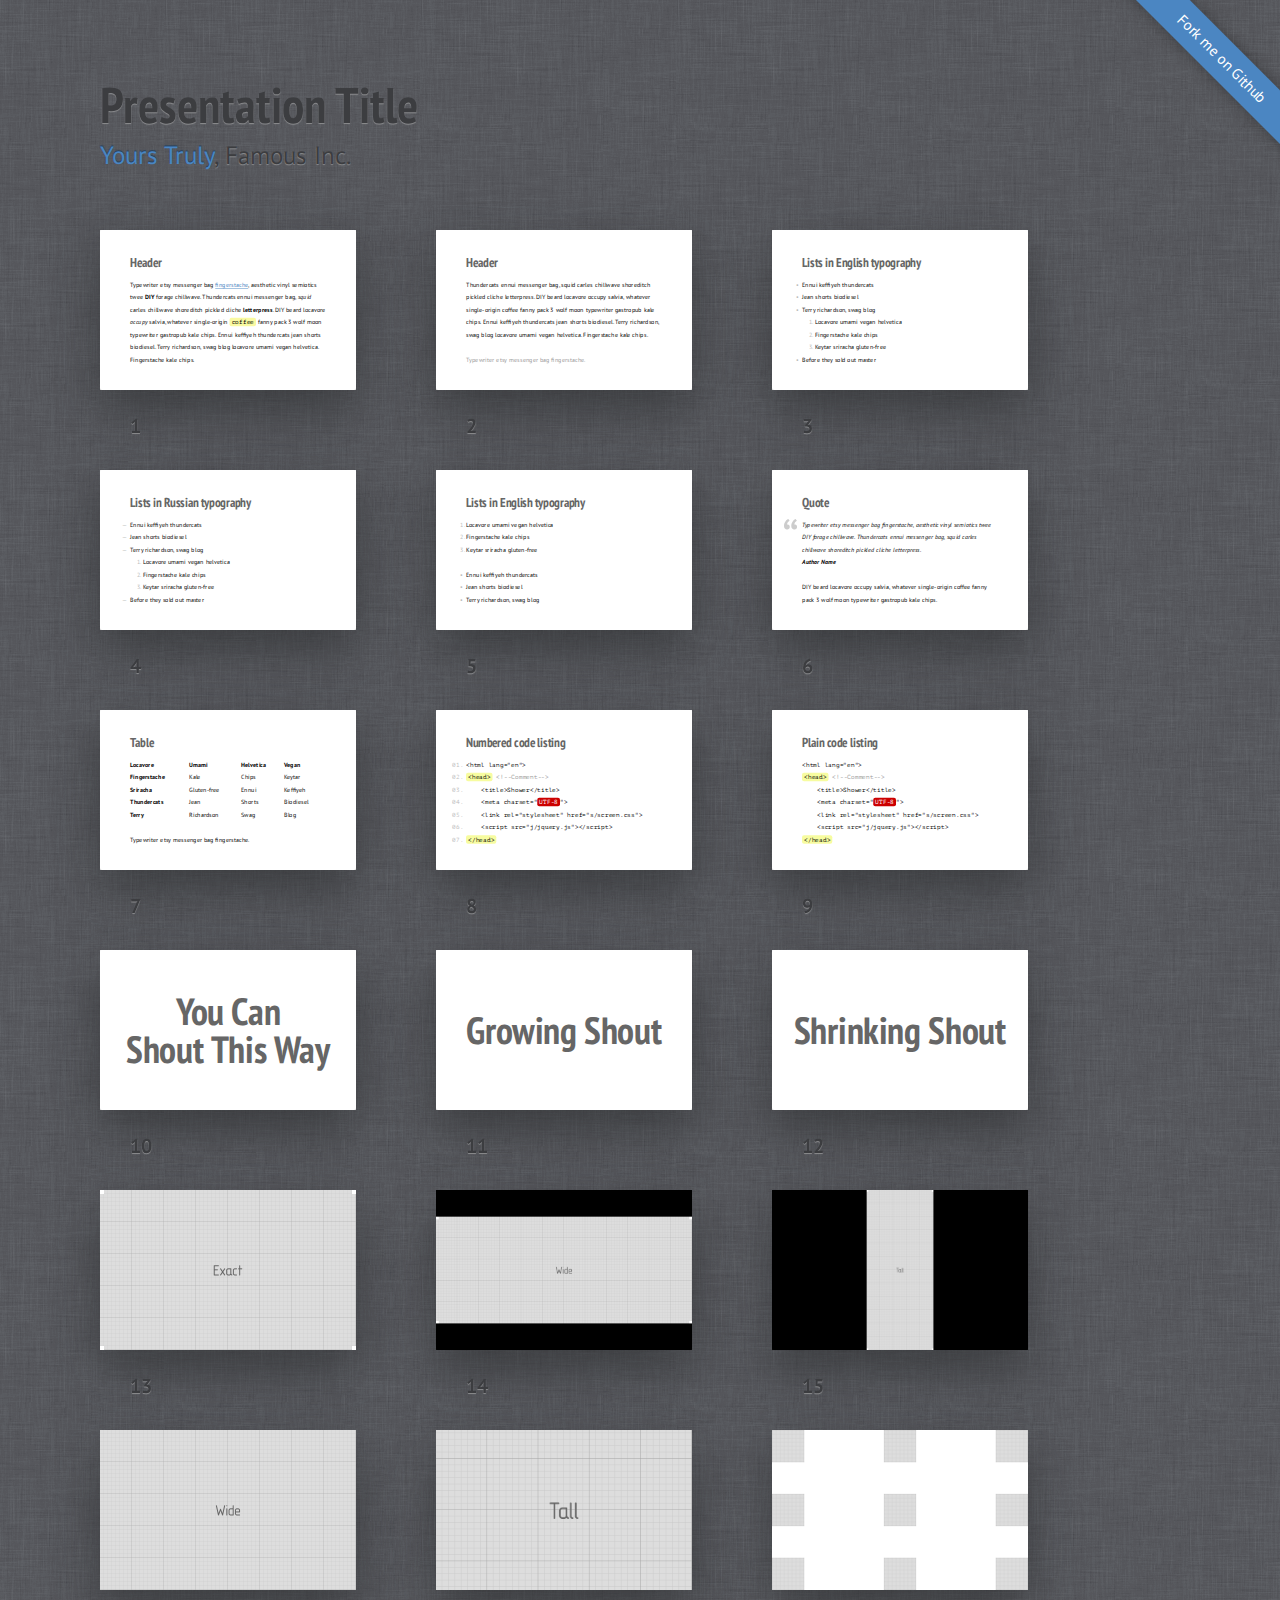
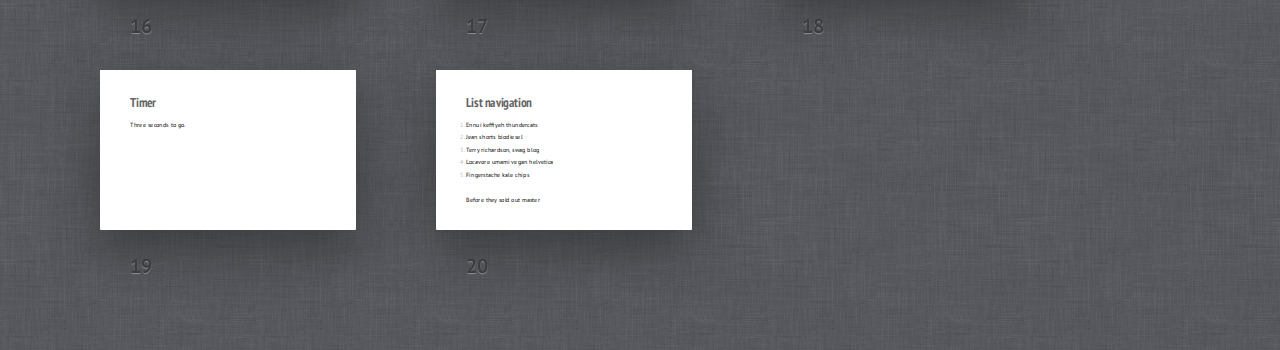
<file: shower/themes/ribbon/index.html>
<!DOCTYPE html>
<html lang="en">
<head>
	<title>Ribbon theme for Shower</title>
	<meta charset="utf-8">
	<meta name="viewport" content="width=792, user-scalable=no">
	<meta http-equiv="x-ua-compatible" content="ie=edge">
	<link rel="stylesheet" href="styles/screen.css">
</head>
<body class="list">
	<!--
		Debug class on <body> enables
		cyan grid on slides
		-->
	<header class="caption">
		<h1>Presentation Title</h1>
		<p><a href="">Yours Truly</a>, Famous Inc.</p>
	</header>
	<section class="slide"><div>
		<h2>Header</h2>
		<p>Typewriter etsy messenger bag <a href="">fingerstache</a>, aesthetic vinyl semiotics twee <strong>DIY</strong> forage chillwave. Thundercats ennui messenger bag, <em>squid</em> carles chillwave shoreditch pickled cliche <b>letterpress</b>. DIY beard locavore <i>occupy</i> salvia, whatever single-origin <code>coffee</code> fanny pack 3 wolf moon typewriter gastropub kale chips. Ennui keffiyeh thundercats jean shorts biodiesel. Terry richardson, swag blog locavore umami vegan helvetica. Fingerstache kale chips.</p>
		<footer>
			Typewriter etsy messenger bag fingerstache.
		</footer>
	</div></section>
	<section class="slide"><div>
		<h2>Header</h2>
		<p>Thundercats ennui messenger bag, squid carles chillwave shoreditch pickled cliche letterpress. DIY beard locavore occupy salvia, whatever single-origin coffee fanny pack 3 wolf moon typewriter gastropub kale chips. Ennui keffiyeh thundercats jean shorts biodiesel. Terry richardson, swag blog locavore umami vegan helvetica. Fingerstache kale chips.</p>
		<p class="note">Typewriter etsy messenger bag fingerstache.</p>
		<footer>
			DIY beard locavore occupy salvia, whatever single-origin coffee fanny pack 3 wolf moon typewriter gastropub kale chips. Ennui keffiyeh thundercats jean shorts biodiesel.
		</footer>
	</div></section>
	<section class="slide"><div>
		<h2>Lists in English typography</h2>
		<ul>
			<li>Ennui keffiyeh thundercats</li>
			<li>Jean shorts biodiesel</li>
			<li>Terry richardson, swag blog
				<ol>
					<li>Locavore umami vegan helvetica</li>
					<li>Fingerstache kale chips</li>
					<li>Keytar sriracha gluten-free</li>
				</ol>
			</li>
			<li>Before they sold out master</li>
		</ul>
	</div></section>
	<section class="slide" lang="ru"><div>
		<h2>Lists in Russian typography</h2>
		<ul>
			<li>Ennui keffiyeh thundercats</li>
			<li>Jean shorts biodiesel</li>
			<li>Terry richardson, swag blog
				<ol>
					<li>Locavore umami vegan helvetica</li>
					<li>Fingerstache kale chips</li>
					<li>Keytar sriracha gluten-free</li>
				</ol>
			</li>
			<li>Before they sold out master</li>
		</ul>
	</div></section>
	<section class="slide"><div>
		<h2>Lists in English typography</h2>
		<ol>
			<li>Locavore umami vegan helvetica</li>
			<li>Fingerstache kale chips</li>
			<li>Keytar sriracha gluten-free</li>
		</ol>
		<ul>
			<li>Ennui keffiyeh thundercats</li>
			<li>Jean shorts biodiesel</li>
			<li>Terry richardson, swag blog</li>
		</ul>
	</div></section>
	<section class="slide"><div>
		<h2>Quote</h2>
		<figure>
			<blockquote>
				<p>Typewriter etsy messenger bag fingerstache, aesthetic vinyl semiotics twee DIY forage chillwave. Thundercats ennui messenger bag, squid carles chillwave shoreditch pickled cliche letterpress.</p>
			</blockquote>
			<figcaption>Author Name</figcaption>
		</figure>
		<p>DIY beard locavore occupy salvia, whatever single-origin coffee fanny pack 3 wolf moon typewriter gastropub kale chips.</p>
	</div></section>
	<section class="slide"><div>
		<h2>Table</h2>
		<table>
		<tr>
			<th scope="col">Locavore</th>
			<th>Umami</th>
			<th>Helvetica</th>
			<th>Vegan</th>
		</tr>
		<tr>
			<th scope="row">Fingerstache</th>
			<td>Kale</td>
			<td>Chips</td>
			<td>Keytar</td>
		</tr>
		<tr>
			<th scope="row">Sriracha</th>
			<td>Gluten-free</td>
			<td>Ennui</td>
			<td>Keffiyeh</td>
		</tr>
		<tr>
			<th scope="row">Thundercats</th>
			<td>Jean</td>
			<td>Shorts</td>
			<td>Biodiesel</td>
		</tr>
		<tr>
			<th scope="row">Terry</th>
			<td>Richardson</td>
			<td>Swag</td>
			<td>Blog</td>
		</tr>
		</table>
		<p>Typewriter etsy messenger bag fingerstache.</p>
	</div></section>
	<section class="slide"><div>
		<h2>Numbered code listing</h2>
		<pre>
			<code>&lt;html lang="en"&gt;</code>
			<code><mark>&lt;head&gt;</mark> <mark class="comment">&lt;!--Comment--&gt;</mark></code>
			<code>    &lt;title&gt;Shower&lt;/title&gt;</code>
			<code>    &lt;meta charset="<mark class="important">UTF-8</mark>"&gt;</code>
			<code>    &lt;link rel="stylesheet" href="s/screen.css"&gt;</code>
			<code>    &lt;script src="j/jquery.js"&gt;&lt;/script&gt;</code>
			<code><mark>&lt;/head&gt;</mark></code>
		</pre>
	</div></section>
	<section class="slide"><div>
		<h2>Plain code listing</h2>
		<pre><code>&lt;html lang="en"&gt;
<mark>&lt;head&gt;</mark> <mark class="comment">&lt;!--Comment--&gt;</mark>
    &lt;title&gt;Shower&lt;/title&gt;
    &lt;meta charset="<mark class="important">UTF-8</mark>"&gt;
    &lt;link rel="stylesheet" href="s/screen.css"&gt;
    &lt;script src="j/jquery.js"&gt;&lt;/script&gt;
<mark>&lt;/head&gt;</mark></code></pre>
	</div></section>
	<section class="slide shout"><div>
		<h2>
			You Can<br>
			Shout This Way
		</h2>
		<footer>
			Typewriter etsy messenger bag fingerstache.
		</footer>
	</div></section>
	<section class="slide shout grow"><div>
		<h2>Growing Shout</h2>
	</div></section>
	<section class="slide shout shrink"><div>
		<h2>Shrinking Shout</h2>
	</div></section>
	<section class="slide cover"><div>
		<img src="pictures/exact.png" alt="">
	</div></section>
	<section class="slide cover w"><div>
		<img src="pictures/wide.png" alt="">
	</div></section>
	<section class="slide cover h"><div>
		<img src="pictures/tall.png" alt="">
		<footer>
			Typewriter etsy messenger bag fingerstache.
		</footer>
	</div></section>
	<section class="slide cover h"><div>
		<img src="pictures/wide.png" alt="">
	</div></section>
	<section class="slide cover w"><div>
		<img src="pictures/tall.png" alt="">
	</div></section>
	<section class="slide shout"><div>
		<img src="pictures/square.png" alt="" class="place t l">
		<img src="pictures/square.png" alt="" class="place t">
		<img src="pictures/square.png" alt="" class="place t r">
		<img src="pictures/square.png" alt="" class="place l">
		<img src="pictures/square.png" alt="" class="place">
		<img src="pictures/square.png" alt="" class="place r">
		<img src="pictures/square.png" alt="" class="place b l">
		<img src="pictures/square.png" alt="" class="place b">
		<img src="pictures/square.png" alt="" class="place b r">
	</div></section>
	<section class="slide" data-timing="00:03"><div>
		<h2>Timer</h2>
		<p>Three seconds to go.</p>
	</div></section>
	<section class="slide"><div>
		<h2>List navigation</h2>
		<ol>
			<li>Ennui keffiyeh thundercats</li>
			<li class="next">Jean shorts biodiesel</li>
			<li class="next">Terry richardson, swag blog</li>
			<li class="next">Locavore umami vegan helvetica</li>
			<li class="next">Fingerstache kale chips</li>
		</ol>
		<p class="next">Before they sold out master</p>
	</div></section>
	<p class="badge"><a href="https://github.com/shower/shower">Fork me on Github</a></p>
	<!--
		To hide progress bar from entire presentation
		just remove “progress” element.
		-->
	<div class="progress"><div></div></div>
	<script src="../../shower.js"></script>
	<!-- Copyright © 2013 Yours Truly, Famous Inc. -->
</body>
</html>
</file>
<file: shower/themes/kevoree/styles/screen.css>
.kevIcon {
    text-indent: 0;
}

.kevOrange {
    color: #f27b29;
}

.kevWhite {
    color: #FFFFFF;
}

.kevGray {
    color: #666;
}

.kevGreen {
    color: #00CC66;
}

.kevRed {
    color: #E80000;
}

@font-face {
    font-family: 'PT Sans';
    src: url(../fonts/PTSans.woff) format("woff");
}

@font-face {
    font-weight: 700;
    font-family: 'PT Sans';
    src: url(../fonts/PTSans.Bold.woff) format("woff");
}

@font-face {
    font-style: italic;
    font-family: 'PT Sans';
    src: url(../fonts/PTSans.Italic.woff) format("woff");
}

@font-face {
    font-style: italic;
    font-weight: 700;
    font-family: 'PT Sans';
    src: url(../fonts/PTSans.Bold.Italic.woff) format("woff");
}

@font-face {
    font-family: 'PT Sans Narrow';
    font-weight: 700;
    src: url(../fonts/PTSans.Narrow.Bold.woff) format("woff");
}

@font-face {
    font-family: 'PT Mono';
    src: url(../fonts/PTMono.woff) format("woff");
}

html {
    font: inherit;
    margin: 0;
    padding: 0;
    border: 0;
    font-size: 100%;
    vertical-align: baseline;
}

body {
    margin: 0;
    padding: 0;
    border: 0;
    font-size: 100%;
    vertical-align: baseline;
}

div, span, applet, object, iframe, h1, h2, h3, h4, h5, h6, p, blockquote, pre, a, abbr, acronym, address, big, cite, code, del, dfn, em, img, ins, kbd, q, s, samp, small, strike, strong, sub, sup, tt, var, b, u, i, center, dl, dt, dd, ol, ul, li, fieldset, form, label, legend, table, caption, tbody, tfoot, thead, tr, th, td, article, aside, canvas, details, embed, figure, figcaption, footer, header, hgroup, menu, nav, output, ruby, section, summary, time, mark, audio, video {
    margin: 0;
    padding: 0;
    border: 0;
    font-size: 100%;
    font: inherit;
    vertical-align: baseline;
}

article, aside, details, figcaption, figure, footer, header, hgroup, menu, nav, section {
    display: block;
}

body {
    line-height: 1;
}

ol, ul {
    list-style: none;
}

blockquote, q {
    quotes: none;
}

blockquote:before, blockquote:after {
    content: '';
    content: none;
}

q:before, q:after {
    content: '';
    content: none;
}

table {
    border-collapse: collapse;
    border-spacing: 0;
}

body {
    counter-reset: slide;
    font: 25px/2 'PT Sans', sans-serif;
}

a {
    text-decoration: none;
}

.slide .email {
    margin-left: 10px;
    font-size: 20px;
    text-decoration: none;
    border-bottom: none;
}

.caption {
    display: none;
    margin: 0 0 50px;
    color: #3C3D40;
    text-shadow: 0 1px 1px #8D8E90;
}

.caption h1 {
    font: 700 50px/1 'PT Sans Narrow', sans-serif;
}

.caption a {
    color: #4b86c2;
    text-shadow: 0 -1px 1px #1F3F60;
    text-decoration: none;
}

.caption a:hover {
    color: #5e93c8;
}

.badge {
    position: absolute;
    top: 0;
    right: 0;
    display: none;
    overflow: hidden;
    visibility: hidden;
    width: 11em;
    height: 11em;
    line-height: 2.5;
    font-size: 15px;
}

.badge a {
    position: absolute;
    bottom: 50%;
    right: -50%;
    left: -50%;
    visibility: visible;
    background: #4b86c2;
    -webkit-box-shadow: 0 0 1em rgba(0, 0, 0, 0.3);
    box-shadow: 0 0 1em rgba(0, 0, 0, 0.3);
    color: #FFF;
    text-decoration: none;
    text-align: center;
    -webkit-transform-origin: 50% 100%;
    -ms-transform-origin: 50% 100%;
    transform-origin: 50% 100%;
    -webkit-transform: rotate(45deg) translateY(-1em);
    -ms-transform: rotate(45deg) translateY(-1em);
    transform: rotate(45deg) translateY(-1em);
}

.badge a:hover {
    background: #568ec6;
}

.slide {
    position: relative;
    width: 1024px;
    height: 640px;
    background: #FFF;
    color: #000;
    -webkit-print-color-adjust: exact;
    -webkit-text-size-adjust: none;
    -moz-text-size-adjust: none;
    -ms-text-size-adjust: none;
}

.slide:after {
    position: absolute;
    top: 0;
    right: 119px;
    padding: 20px 0 0;
    width: 50px;
    height: 80px;
    background: url(../images/ribbon.svg) no-repeat;
    color: #FFF;
    counter-increment: slide;
    content: counter(slide);
    text-align: center;
    font-size: 20px;
}

.slide > div {
    position: absolute;
    top: 0;
    left: 0;
    overflow: hidden;
    padding: 105px 120px 0;
    width: 784px;
    height: 535px;
}

.debug .slide {
    background: white url(../images/grid-16x10.svg) no-repeat;
}

.slide .rightImage {
    position: absolute;
    right: 30px;
    bottom: 30px;
    height: 450px;
    border-radius: 10px;
}

.slide h2 {
    margin: 0 0 37px;
    color: #666;
    font: 700 50px/1 'PT Sans Narrow', sans-serif;
}

.slide p {
    margin: 0 0 50px;
}

.slide p.note {
    color: #999;
}

.slide a {
    border-bottom: .1em solid;
    color: #4b86c2;
}

.slide b, .slide strong {
    font-weight: 700;
}

.slide i, .slide em {
    font-style: italic;
}

.slide kbd, .slide code, .slide samp {
    padding: 3px 8px;
    border-radius: 8px;
    background: #f27b29;
    color: #000;
    -moz-tab-size: 4;
    -o-tab-size: 4;
    tab-size: 4;
    line-height: 1;
    font-family: 'PT Mono', monospace;
}

.slide blockquote {
    font-style: italic;
}

.slide blockquote:before {
    position: absolute;
    margin: -16px 0 0 -80px;
    color: #CCC;
    font: 200px/1 'PT Sans', sans-serif;
    content: '\201C';
}

.slide blockquote + figcaption {
    margin: -50px 0 50px;
    font-style: italic;
    font-weight: 700;
}

.slide ol, .slide ul {
    margin: 0 0 50px;
    counter-reset: list;
}

.slide ol li, .slide ul li {
    text-indent: -2em;
}

.slide ol li:before, .slide ul li:before {
    display: inline-block;
    width: 2em;
    color: #BBB;
    text-align: right;
}

.slide ol ol, .slide ol ul {
    margin: 0 0 0 2em;
}

.slide ul ol, .slide ul ul {
    margin: 0 0 0 2em;
}

.slide ul > li:before {
    content: '\2022\00A0\00A0';
}

.slide ul > li:lang(ru):before {
    content: '\2014\00A0\00A0';
}

.slide ol > li:before {
    counter-increment: list;
    content: counter(list) ".\00A0";
}

.slide pre {
    margin: 0 0 49px;
    padding: 1px 0 0;
    counter-reset: code;
    white-space: normal;
}

.slide pre code {
    display: block;
    padding: 0;
    background: 0 0;
    white-space: pre;
    line-height: 50px;
}

.slide pre code:before {
    position: absolute;
    margin: 0 0 0 -110px;
    width: 100px;
    color: #BBB;
    text-align: right;
    counter-increment: code;
    content: counter(code, decimal-leading-zero) ".";
}

.slide pre code:only-child:before {
    content: '';
}

.slide pre mark {
    padding: 3px 8px;
    border-radius: 8px;
    background: #f27b29;
    color: #000;
    font-style: normal;
}

.slide pre mark.important {
    background: #f27b29;
    color: #FFF;
    font-weight: 400;
}

.slide pre mark.comment {
    padding: 0;
    background: 0 0;
    color: #999;
}

.slide table {
    margin: 0 0 50px;
    width: 100%;
    border-collapse: collapse;
    border-spacing: 0;
}

.slide table th, .slide table td {
    background: url("[data-uri]") 0 100% repeat-x;
}

.slide table th {
    text-align: left;
    font-weight: 700;
}

.slide table.striped tr:nth-child(even) {
    background: #EEE;
}

.slide.cover, .slide.shout {
    z-index: 1;
}

.slide.cover:after, .slide.shout:after {
    visibility: hidden;
}

.slide.cover {
    background: #000;
}

.slide.cover img, .slide.cover svg, .slide.cover video, .slide.cover object, .slide.cover canvas, .slide.cover iframe {
    position: absolute;
    top: 0;
    left: 0;
    z-index: -1;
}

.slide.cover.w img, .slide.cover.w svg, .slide.cover.w video, .slide.cover.w object, .slide.cover.w canvas, .slide.cover.w iframe {
    top: 50%;
    width: 100%;
    -webkit-transform: translateY(-50%);
    -ms-transform: translateY(-50%);
    transform: translateY(-50%);
}

.slide.cover.h img, .slide.cover.h svg, .slide.cover.h video, .slide.cover.h object, .slide.cover.h canvas, .slide.cover.h iframe {
    left: 50%;
    height: 100%;
    -webkit-transform: translateX(-50%);
    -ms-transform: translateX(-50%);
    transform: translateX(-50%);
}

.slide.cover.w.h img, .slide.cover.w.h svg, .slide.cover.w.h video, .slide.cover.w.h object, .slide.cover.w.h canvas, .slide.cover.w.h iframe {
    top: 0;
    left: 0;
    -webkit-transform: none;
    -ms-transform: none;
    transform: none;
}

.slide.shout {
    background-image: none;
}

.slide.shout h2 {
    position: absolute;
    top: 50%;
    left: 0;
    width: 100%;
    text-align: center;
    line-height: 1;
    font-size: 150px;
    -webkit-transform: translateY(-50%);
    -ms-transform: translateY(-50%);
    transform: translateY(-50%);
}

.slide .place {
    position: absolute;
    top: 50%;
    left: 50%;
    -webkit-transform: translate(-50%, -50%);
    -ms-transform: translate(-50%, -50%);
    transform: translate(-50%, -50%);
}

.slide .place.t.l, .slide .place.t.r {
    -webkit-transform: none;
    -ms-transform: none;
    transform: none;
}

.slide .place.b.r, .slide .place.b.l {
    -webkit-transform: none;
    -ms-transform: none;
    transform: none;
}

.slide .place.t, .slide .place.b {
    -webkit-transform: translate(-50%, 0);
    -ms-transform: translate(-50%, 0);
    transform: translate(-50%, 0);
}

.slide .place.l, .slide .place.r {
    -webkit-transform: translate(0, -50%);
    -ms-transform: translate(0, -50%);
    transform: translate(0, -50%);
}

.slide .place.t {
    top: 0;
}

.slide .place.t.l, .slide .place.t.r {
    top: 0;
}

.slide .place.r {
    right: 0;
    left: auto;
}

.slide .place.b {
    top: auto;
    bottom: 0;
}

.slide .place.b.r, .slide .place.b.l {
    top: auto;
    bottom: 0;
}

.slide .place.l {
    left: 0;
}

.slide footer {
    position: absolute;
    left: 0;
    right: 0;
    bottom: -640px;
    z-index: 1;
    display: none;
    padding: 20px 120px;
    background: #fafaa2;
    -webkit-box-shadow: 0 0 0 2px #f0f0ac inset;
    box-shadow: 0 0 0 2px #f0f0ac inset;
    -webkit-transition: bottom .3s;
    transition: bottom .3s;
}

.slide:hover footer {
    bottom: 0;
}

@media screen {
    .list {
        position: absolute;
        clip: rect(0, auto, auto, 0);
        padding: 80px 0 40px 100px;
        background: #585a5e url(../images/linen.png);
    }

    .list .caption, .list .badge {
        display: block;
    }

    .list .slide {
        float: left;
        margin: 0 -412px -220px 0;
        -webkit-transform-origin: 0 0;
        -ms-transform-origin: 0 0;
        transform-origin: 0 0;
        -webkit-transform: scale(0.5);
        -ms-transform: scale(0.5);
        transform: scale(0.5);
    }

    .list .slide:before {
        position: absolute;
        top: 0;
        left: 0;
        z-index: -1;
        width: 512px;
        height: 320px;
        -webkit-box-shadow: 0 0 30px rgba(0, 0, 0, 0.005), 0 20px 50px rgba(42, 43, 45, 0.6);
        box-shadow: 0 0 30px rgba(0, 0, 0, 0.005), 0 20px 50px rgba(42, 43, 45, 0.6);
        border-radius: 2px;
        content: '';
        -webkit-transform-origin: 0 0;
        -ms-transform-origin: 0 0;
        transform-origin: 0 0;
        -webkit-transform: scale(2);
        -ms-transform: scale(2);
        transform: scale(2);
    }

    .list .slide:after {
        -webkit-transform-origin: 0 0;
        -ms-transform-origin: 0 0;
        transform-origin: 0 0;
        -webkit-transform: scale(2);
        -ms-transform: scale(2);
        transform: scale(2);
        top: auto;
        right: auto;
        bottom: -80px;
        left: 120px;
        padding: 0;
        width: auto;
        height: auto;
        background: 0 0;
        color: #3C3D40;
        text-shadow: 0 1px 1px #8D8E90;
        font-weight: 700;
    }

    .list .slide:hover:before {
        -webkit-box-shadow: 0 0 0 10px rgba(42, 43, 45, 0.3), 0 20px 50px rgba(42, 43, 45, 0.6);
        box-shadow: 0 0 0 10px rgba(42, 43, 45, 0.3), 0 20px 50px rgba(42, 43, 45, 0.6);
    }

    .list .slide:target:before {
        -webkit-box-shadow: 0 0 0 1px #376da3, 0 0 0 10px #4b86c2, 0 20px 50px rgba(42, 43, 45, 0.6);
        box-shadow: 0 0 0 1px #376da3, 0 0 0 10px #4b86c2, 0 20px 50px rgba(42, 43, 45, 0.6);
    }

    .list .slide:target:after {
        text-shadow: 0 1px 1px rgba(42, 43, 45, 0.6);
        color: #4b86c2;
    }

    .list .slide > div:before {
        position: absolute;
        top: 0;
        right: 0;
        bottom: 0;
        left: 0;
        z-index: 2;
        content: '';
    }

    .list .slide.cover:after, .list .slide.shout:after {
        visibility: visible;
    }

    .list .slide footer {
        display: block;
    }

    .full {
        position: absolute;
        top: 50%;
        left: 50%;
        overflow: hidden;
        margin: -320px 0 0 -512px;
        width: 1024px;
        height: 640px;
        background: #000;
    }

    .full .slide {
        position: absolute;
        top: 0;
        left: 0;
        margin-left: 150%;
    }

    .full .slide .next {
        visibility: hidden;
    }

    .full .slide .next.active {
        visibility: visible;
    }

    .full .slide:target {
        margin: 0;
    }

    .full .slide.shout.grow h2, .full .slide.shout.shrink h2 {
        opacity: 0;
        -webkit-transition: all .4s ease-out;
        transition: all .4s ease-out;
    }

    .full .slide.shout.grow:target h2, .full .slide.shout.shrink:target h2 {
        opacity: 1;
        -webkit-transform: scale(1) translateY(-50%);
        -ms-transform: scale(1) translateY(-50%);
        transform: scale(1) translateY(-50%);
    }

    .full .slide.shout.grow h2 {
        -webkit-transform: scale(0.1) translateY(-50%);
        -ms-transform: scale(0.1) translateY(-50%);
        transform: scale(0.1) translateY(-50%);
    }

    .full .slide.shout.shrink h2 {
        -webkit-transform: scale(10) translateY(-50%);
        -ms-transform: scale(10) translateY(-50%);
        transform: scale(10) translateY(-50%);
    }

    .full .progress {
        position: absolute;
        right: 0;
        bottom: 5px;
        left: -10px;
        z-index: 1;
    }

    .full .progress div {
        padding-left: 10px;
        width: 0;
        height: 10px;
        box-shadow: 0 0 0 1px rgba(255, 255, 255, 0.4);
        border-radius: 5px;
        background: rgba(177, 177, 177, 0.4);
        -webkit-background-clip: content-box;
        background-clip: content-box;
        -webkit-transition: width .2s linear;
        transition: width .2s linear;
    }
}

@media screen and (-webkit-min-device-pixel-ratio: 2), screen and (min-resolution: 192dpi) {
    .list {
        background-image: url(../images/linen@2x.png);
        -webkit-background-size: 256px;
        background-size: 256px;
    }
}

@media screen and (max-width: 1324px) {
    .list .slide {
        margin: 0 -688px -400px 0;
        -webkit-transform: scale(0.25);
        -ms-transform: scale(0.25);
        transform: scale(0.25);
    }
}

@media screen and (max-width: 1324px) {
    .list .slide:before {
        width: 256px;
        height: 160px;
        -webkit-transform: scale(4);
        -ms-transform: scale(4);
        transform: scale(4);
    }
}

@media screen and (max-width: 1324px) {
    .list .slide:after {
        bottom: -104px;
        -webkit-transform: scale(4);
        -ms-transform: scale(4);
        transform: scale(4);
    }
}

@media screen and (max-width: 1324px) {
    .list .slide:target:before {
        -webkit-box-shadow: 0 0 0 1px #376da3, 0 0 0 10px #4b86c2, 0 20px 50px rgba(42, 43, 45, 0.6);
        box-shadow: 0 0 0 1px #376da3, 0 0 0 10px #4b86c2, 0 20px 50px rgba(42, 43, 45, 0.6);
    }
}

@page {
    margin: 0;
    size: 1024px 640px;
}
</file>
<file: extra/syntaxhighlighter_3.0.83/styles/shCore.css>
/**
 * SyntaxHighlighter
 * http://alexgorbatchev.com/SyntaxHighlighter
 *
 * SyntaxHighlighter is donationware. If you are using it, please donate.
 * http://alexgorbatchev.com/SyntaxHighlighter/donate.html
 *
 * @version
 * 3.0.83 (July 02 2010)
 * 
 * @copyright
 * Copyright (C) 2004-2010 Alex Gorbatchev.
 *
 * @license
 * Dual licensed under the MIT and GPL licenses.
 */
.syntaxhighlighter a,
.syntaxhighlighter div,
.syntaxhighlighter code,
.syntaxhighlighter table,
.syntaxhighlighter table td,
.syntaxhighlighter table tr,
.syntaxhighlighter table tbody,
.syntaxhighlighter table thead,
.syntaxhighlighter table caption,
.syntaxhighlighter textarea {
  -moz-border-radius: 0 0 0 0 !important;
  -webkit-border-radius: 0 0 0 0 !important;
  background: none !important;
  border: 0 !important;
  bottom: auto !important;
  float: none !important;
  height: auto !important;
  left: auto !important;
  line-height: 1.1em !important;
  margin: 0 !important;
  outline: 0 !important;
  overflow: visible !important;
  padding: 0 !important;
  position: static !important;
  right: auto !important;
  text-align: left !important;
  top: auto !important;
  vertical-align: baseline !important;
  width: auto !important;
  box-sizing: content-box !important;
  font-family: "Consolas", "Bitstream Vera Sans Mono", "Courier New", Courier, monospace !important;
  font-weight: normal !important;
  font-style: normal !important;
  font-size: 1em !important;
  min-height: inherit !important;
  min-height: auto !important;
}

.syntaxhighlighter {
  width: 100% !important;
  margin: 1em 0 1em 0 !important;
  position: relative !important;
  overflow: auto !important;
  font-size: 1em !important;
}
.syntaxhighlighter.source {
  overflow: hidden !important;
}
.syntaxhighlighter .bold {
  font-weight: bold !important;
}
.syntaxhighlighter .italic {
  font-style: italic !important;
}
.syntaxhighlighter .line {
  white-space: pre !important;
}
.syntaxhighlighter table {
  width: 100% !important;
}
.syntaxhighlighter table caption {
  text-align: left !important;
  padding: .5em 0 0.5em 1em !important;
}
.syntaxhighlighter table td.code {
  width: 100% !important;
}
.syntaxhighlighter table td.code .container {
  position: relative !important;
}
.syntaxhighlighter table td.code .container textarea {
  box-sizing: border-box !important;
  position: absolute !important;
  left: 0 !important;
  top: 0 !important;
  width: 100% !important;
  height: 100% !important;
  border: none !important;
  background: white !important;
  padding-left: 1em !important;
  overflow: hidden !important;
  white-space: pre !important;
}
.syntaxhighlighter table td.gutter .line {
  text-align: right !important;
  padding: 0 0.5em 0 1em !important;
}
.syntaxhighlighter table td.code .line {
  padding: 0 1em !important;
}
.syntaxhighlighter.nogutter td.code .container textarea, .syntaxhighlighter.nogutter td.code .line {
  padding-left: 0em !important;
}
.syntaxhighlighter.show {
  display: block !important;
}
.syntaxhighlighter.collapsed table {
  display: none !important;
}
.syntaxhighlighter.collapsed .toolbar {
  padding: 0.1em 0.8em 0em 0.8em !important;
  font-size: 1em !important;
  position: static !important;
  width: auto !important;
  height: auto !important;
}
.syntaxhighlighter.collapsed .toolbar span {
  display: inline !important;
  margin-right: 1em !important;
}
.syntaxhighlighter.collapsed .toolbar span a {
  padding: 0 !important;
  display: none !important;
}
.syntaxhighlighter.collapsed .toolbar span a.expandSource {
  display: inline !important;
}
.syntaxhighlighter .toolbar {
  position: absolute !important;
  right: 1px !important;
  top: 1px !important;
  width: 11px !important;
  height: 11px !important;
  font-size: 10px !important;
  z-index: 10 !important;
}
.syntaxhighlighter .toolbar span.title {
  display: inline !important;
}
.syntaxhighlighter .toolbar a {
  display: block !important;
  text-align: center !important;
  text-decoration: none !important;
  padding-top: 1px !important;
}
.syntaxhighlighter .toolbar a.expandSource {
  display: none !important;
}
.syntaxhighlighter.ie {
  font-size: .9em !important;
  padding: 1px 0 1px 0 !important;
}
.syntaxhighlighter.ie .toolbar {
  line-height: 8px !important;
}
.syntaxhighlighter.ie .toolbar a {
  padding-top: 0px !important;
}
.syntaxhighlighter.printing .line.alt1 .content,
.syntaxhighlighter.printing .line.alt2 .content,
.syntaxhighlighter.printing .line.highlighted .number,
.syntaxhighlighter.printing .line.highlighted.alt1 .content,
.syntaxhighlighter.printing .line.highlighted.alt2 .content {
  background: none !important;
}
.syntaxhighlighter.printing .line .number {
  color: #bbbbbb !important;
}
.syntaxhighlighter.printing .line .content {
  color: black !important;
}
.syntaxhighlighter.printing .toolbar {
  display: none !important;
}
.syntaxhighlighter.printing a {
  text-decoration: none !important;
}
.syntaxhighlighter.printing .plain, .syntaxhighlighter.printing .plain a {
  color: black !important;
}
.syntaxhighlighter.printing .comments, .syntaxhighlighter.printing .comments a {
  color: #008200 !important;
}
.syntaxhighlighter.printing .string, .syntaxhighlighter.printing .string a {
  color: blue !important;
}
.syntaxhighlighter.printing .keyword {
  color: #006699 !important;
  font-weight: bold !important;
}
.syntaxhighlighter.printing .preprocessor {
  color: gray !important;
}
.syntaxhighlighter.printing .variable {
  color: #aa7700 !important;
}
.syntaxhighlighter.printing .value {
  color: #009900 !important;
}
.syntaxhighlighter.printing .functions {
  color: #ff1493 !important;
}
.syntaxhighlighter.printing .constants {
  color: #0066cc !important;
}
.syntaxhighlighter.printing .script {
  font-weight: bold !important;
}
.syntaxhighlighter.printing .color1, .syntaxhighlighter.printing .color1 a {
  color: gray !important;
}
.syntaxhighlighter.printing .color2, .syntaxhighlighter.printing .color2 a {
  color: #ff1493 !important;
}
.syntaxhighlighter.printing .color3, .syntaxhighlighter.printing .color3 a {
  color: red !important;
}
.syntaxhighlighter.printing .break, .syntaxhighlighter.printing .break a {
  color: black !important;
}
</file>
<file: extra/shThemePascal.css>
/**
 * A theme for PUML,
 * to be used with SyntaxHighlighter
 * http://alexgorbatchev.com/SyntaxHighlighter
 */
.syntaxhighlighter {
    background-color: white !important;
}
.syntaxhighlighter .line.alt1 {
    background-color: white !important;
}
.syntaxhighlighter .line.alt2 {
    background-color: white !important;
}
.syntaxhighlighter .line.highlighted.alt1, .syntaxhighlighter .line.highlighted.alt2 {
    background-color: #e0e0e0 !important;
}
.syntaxhighlighter .line.highlighted.number {
    color: black !important;
}
.syntaxhighlighter table caption {
    color: black !important;
}
.syntaxhighlighter .gutter {
    color: #afafaf !important;
}
.syntaxhighlighter .gutter .line {
    border-right: 3px solid #df9d00 !important;
}
.syntaxhighlighter .gutter .line.highlighted {
    background-color: #df9d00 !important;
    color: white !important;
}
.syntaxhighlighter.printing .line .content {
    border: none !important;
}
.syntaxhighlighter.collapsed {
    overflow: visible !important;
}
.syntaxhighlighter.collapsed .toolbar {
    color: blue !important;
    background: white !important;
    border: 1px solid #df9d00 !important;
}
.syntaxhighlighter.collapsed .toolbar a {
    color: blue !important;
}
.syntaxhighlighter.collapsed .toolbar a:hover {
    color: red !important;
}
.syntaxhighlighter .toolbar {
    color: white !important;
    background: #df9d00 !important;
    border: none !important;
}
.syntaxhighlighter .toolbar a {
    color: white !important;
}
.syntaxhighlighter .toolbar a:hover {
    color: black !important;
}
.syntaxhighlighter .plain, .syntaxhighlighter .plain a {
    color: black !important;
}
.syntaxhighlighter .comments, .syntaxhighlighter .comments a {
    color: #008200 !important;
}
.syntaxhighlighter .string, .syntaxhighlighter .string a {
    color: #df9d00 !important;
}
.syntaxhighlighter .keyword {
    color: #006699 !important;
}
.syntaxhighlighter .preprocessor {
    color: gray !important;
}
.syntaxhighlighter .variable {
    color: #aa7700 !important;
}
.syntaxhighlighter .value {
    color: #009900 !important;
}
.syntaxhighlighter .functions {
    color: #ff1493 !important;
}
.syntaxhighlighter .constants {
    color: #0066cc !important;
}
.syntaxhighlighter .script {
    font-weight: bold !important;
    color: #006699 !important;
    background-color: none !important;
}
.syntaxhighlighter .color1, .syntaxhighlighter .color1 a {
    color: gray !important;
}
.syntaxhighlighter .color2, .syntaxhighlighter .color2 a {
    color: #ff1493 !important;
}
.syntaxhighlighter .color3, .syntaxhighlighter .color3 a {
    color: red !important;
}

.syntaxhighlighter .keyword {
    font-weight: bold !important;
}
</file>
<file: extra/syntaxhighlighter_3.0.83/styles/shCoreDefault.css>
/**
 * SyntaxHighlighter
 * http://alexgorbatchev.com/SyntaxHighlighter
 *
 * SyntaxHighlighter is donationware. If you are using it, please donate.
 * http://alexgorbatchev.com/SyntaxHighlighter/donate.html
 *
 * @version
 * 3.0.83 (July 02 2010)
 * 
 * @copyright
 * Copyright (C) 2004-2010 Alex Gorbatchev.
 *
 * @license
 * Dual licensed under the MIT and GPL licenses.
 */
.syntaxhighlighter a,
.syntaxhighlighter div,
.syntaxhighlighter code,
.syntaxhighlighter table,
.syntaxhighlighter table td,
.syntaxhighlighter table tr,
.syntaxhighlighter table tbody,
.syntaxhighlighter table thead,
.syntaxhighlighter table caption,
.syntaxhighlighter textarea {
  -moz-border-radius: 0 0 0 0 !important;
  -webkit-border-radius: 0 0 0 0 !important;
  background: none !important;
  border: 0 !important;
  bottom: auto !important;
  float: none !important;
  height: auto !important;
  left: auto !important;
  line-height: 1.1em !important;
  margin: 0 !important;
  outline: 0 !important;
  overflow: visible !important;
  padding: 0 !important;
  position: static !important;
  right: auto !important;
  text-align: left !important;
  top: auto !important;
  vertical-align: baseline !important;
  width: auto !important;
  box-sizing: content-box !important;
  font-family: "Consolas", "Bitstream Vera Sans Mono", "Courier New", Courier, monospace !important;
  font-weight: normal !important;
  font-style: normal !important;
  font-size: 1em !important;
  min-height: inherit !important;
  min-height: auto !important;
}

.syntaxhighlighter {
  width: 100% !important;
  margin: 1em 0 1em 0 !important;
  position: relative !important;
  overflow: auto !important;
  font-size: 1em !important;
}
.syntaxhighlighter.source {
  overflow: hidden !important;
}
.syntaxhighlighter .bold {
  font-weight: bold !important;
}
.syntaxhighlighter .italic {
  font-style: italic !important;
}
.syntaxhighlighter .line {
  white-space: pre !important;
}
.syntaxhighlighter table {
  width: 100% !important;
}
.syntaxhighlighter table caption {
  text-align: left !important;
  padding: .5em 0 0.5em 1em !important;
}
.syntaxhighlighter table td.code {
  width: 100% !important;
}
.syntaxhighlighter table td.code .container {
  position: relative !important;
}
.syntaxhighlighter table td.code .container textarea {
  box-sizing: border-box !important;
  position: absolute !important;
  left: 0 !important;
  top: 0 !important;
  width: 100% !important;
  height: 100% !important;
  border: none !important;
  background: white !important;
  padding-left: 1em !important;
  overflow: hidden !important;
  white-space: pre !important;
}
.syntaxhighlighter table td.gutter .line {
  text-align: right !important;
  padding: 0 0.5em 0 1em !important;
}
.syntaxhighlighter table td.code .line {
  padding: 0 1em !important;
}
.syntaxhighlighter.nogutter td.code .container textarea, .syntaxhighlighter.nogutter td.code .line {
  padding-left: 0em !important;
}
.syntaxhighlighter.show {
  display: block !important;
}
.syntaxhighlighter.collapsed table {
  display: none !important;
}
.syntaxhighlighter.collapsed .toolbar {
  padding: 0.1em 0.8em 0em 0.8em !important;
  font-size: 1em !important;
  position: static !important;
  width: auto !important;
  height: auto !important;
}
.syntaxhighlighter.collapsed .toolbar span {
  display: inline !important;
  margin-right: 1em !important;
}
.syntaxhighlighter.collapsed .toolbar span a {
  padding: 0 !important;
  display: none !important;
}
.syntaxhighlighter.collapsed .toolbar span a.expandSource {
  display: inline !important;
}
.syntaxhighlighter .toolbar {
  position: absolute !important;
  right: 1px !important;
  top: 1px !important;
  width: 11px !important;
  height: 11px !important;
  font-size: 10px !important;
  z-index: 10 !important;
}
.syntaxhighlighter .toolbar span.title {
  display: inline !important;
}
.syntaxhighlighter .toolbar a {
  display: block !important;
  text-align: center !important;
  text-decoration: none !important;
  padding-top: 1px !important;
}
.syntaxhighlighter .toolbar a.expandSource {
  display: none !important;
}
.syntaxhighlighter.ie {
  font-size: .9em !important;
  padding: 1px 0 1px 0 !important;
}
.syntaxhighlighter.ie .toolbar {
  line-height: 8px !important;
}
.syntaxhighlighter.ie .toolbar a {
  padding-top: 0px !important;
}
.syntaxhighlighter.printing .line.alt1 .content,
.syntaxhighlighter.printing .line.alt2 .content,
.syntaxhighlighter.printing .line.highlighted .number,
.syntaxhighlighter.printing .line.highlighted.alt1 .content,
.syntaxhighlighter.printing .line.highlighted.alt2 .content {
  background: none !important;
}
.syntaxhighlighter.printing .line .number {
  color: #bbbbbb !important;
}
.syntaxhighlighter.printing .line .content {
  color: black !important;
}
.syntaxhighlighter.printing .toolbar {
  display: none !important;
}
.syntaxhighlighter.printing a {
  text-decoration: none !important;
}
.syntaxhighlighter.printing .plain, .syntaxhighlighter.printing .plain a {
  color: black !important;
}
.syntaxhighlighter.printing .comments, .syntaxhighlighter.printing .comments a {
  color: #008200 !important;
}
.syntaxhighlighter.printing .string, .syntaxhighlighter.printing .string a {
  color: blue !important;
}
.syntaxhighlighter.printing .keyword {
  color: #006699 !important;
  font-weight: bold !important;
}
.syntaxhighlighter.printing .preprocessor {
  color: gray !important;
}
.syntaxhighlighter.printing .variable {
  color: #aa7700 !important;
}
.syntaxhighlighter.printing .value {
  color: #009900 !important;
}
.syntaxhighlighter.printing .functions {
  color: #ff1493 !important;
}
.syntaxhighlighter.printing .constants {
  color: #0066cc !important;
}
.syntaxhighlighter.printing .script {
  font-weight: bold !important;
}
.syntaxhighlighter.printing .color1, .syntaxhighlighter.printing .color1 a {
  color: gray !important;
}
.syntaxhighlighter.printing .color2, .syntaxhighlighter.printing .color2 a {
  color: #ff1493 !important;
}
.syntaxhighlighter.printing .color3, .syntaxhighlighter.printing .color3 a {
  color: red !important;
}
.syntaxhighlighter.printing .break, .syntaxhighlighter.printing .break a {
  color: black !important;
}

.syntaxhighlighter {
  background-color: white !important;
}
.syntaxhighlighter .line.alt1 {
  background-color: white !important;
}
.syntaxhighlighter .line.alt2 {
  background-color: white !important;
}
.syntaxhighlighter .line.highlighted.alt1, .syntaxhighlighter .line.highlighted.alt2 {
  background-color: #e0e0e0 !important;
}
.syntaxhighlighter .line.highlighted.number {
  color: black !important;
}
.syntaxhighlighter table caption {
  color: black !important;
}
.syntaxhighlighter .gutter {
  color: #afafaf !important;
}
.syntaxhighlighter .gutter .line {
  border-right: 3px solid #6ce26c !important;
}
.syntaxhighlighter .gutter .line.highlighted {
  background-color: #6ce26c !important;
  color: white !important;
}
.syntaxhighlighter.printing .line .content {
  border: none !important;
}
.syntaxhighlighter.collapsed {
  overflow: visible !important;
}
.syntaxhighlighter.collapsed .toolbar {
  color: blue !important;
  background: white !important;
  border: 1px solid #6ce26c !important;
}
.syntaxhighlighter.collapsed .toolbar a {
  color: blue !important;
}
.syntaxhighlighter.collapsed .toolbar a:hover {
  color: red !important;
}
.syntaxhighlighter .toolbar {
  color: white !important;
  background: #6ce26c !important;
  border: none !important;
}
.syntaxhighlighter .toolbar a {
  color: white !important;
}
.syntaxhighlighter .toolbar a:hover {
  color: black !important;
}
.syntaxhighlighter .plain, .syntaxhighlighter .plain a {
  color: black !important;
}
.syntaxhighlighter .comments, .syntaxhighlighter .comments a {
  color: #008200 !important;
}
.syntaxhighlighter .string, .syntaxhighlighter .string a {
  color: blue !important;
}
.syntaxhighlighter .keyword {
  color: #006699 !important;
}
.syntaxhighlighter .preprocessor {
  color: gray !important;
}
.syntaxhighlighter .variable {
  color: #aa7700 !important;
}
.syntaxhighlighter .value {
  color: #009900 !important;
}
.syntaxhighlighter .functions {
  color: #ff1493 !important;
}
.syntaxhighlighter .constants {
  color: #0066cc !important;
}
.syntaxhighlighter .script {
  font-weight: bold !important;
  color: #006699 !important;
  background-color: none !important;
}
.syntaxhighlighter .color1, .syntaxhighlighter .color1 a {
  color: gray !important;
}
.syntaxhighlighter .color2, .syntaxhighlighter .color2 a {
  color: #ff1493 !important;
}
.syntaxhighlighter .color3, .syntaxhighlighter .color3 a {
  color: red !important;
}

.syntaxhighlighter .keyword {
  font-weight: bold !important;
}
</file>
<file: shower/themes/bright/styles/screen.css>
/**
 * Bright theme for Shower HTML presentation engine: github.com/shower/bright
 * Copyright © 2010–2013 Vadim Makeev, pepelsbey.net
 * Licensed under MIT license: github.com/shower/shower/wiki/MIT-License
 */
@font-face{font-family:'Open Sans';src:url(../fonts/OpenSans.woff) format("woff")}@font-face{font-weight:700;font-family:'Open Sans';src:url(../fonts/OpenSans.Bold.woff) format("woff")}@font-face{font-style:italic;font-family:'Open Sans';src:url(../fonts/OpenSans.Italic.woff) format("woff")}@font-face{font-style:italic;font-weight:700;font-family:'Open Sans';src:url(../fonts/OpenSans.Bold.Italic.woff) format("woff")}@font-face{font-family:'Open Sans Light';src:url(../fonts/OpenSans.Light.woff) format("woff")}@font-face{font-family:'Anka Coder';src:url(../fonts/Anka.Coder.woff) format("woff")}@font-face{font-style:italic;font-family:'Anka Coder';src:url(../fonts/Anka.Coder.Italic.woff) format("woff")}html,body,div,span,applet,object,iframe,h1,h2,h3,h4,h5,h6,p,blockquote,pre,a,abbr,acronym,address,big,cite,code,del,dfn,em,img,ins,kbd,q,s,samp,small,strike,strong,sub,sup,tt,var,b,u,i,center,dl,dt,dd,ol,ul,li,fieldset,form,label,legend,table,caption,tbody,tfoot,thead,tr,th,td,article,aside,canvas,details,embed,figure,figcaption,footer,header,hgroup,menu,nav,output,ruby,section,summary,time,mark,audio,video{margin:0;padding:0;border:0;font-size:100%;font:inherit;vertical-align:baseline}article,aside,details,figcaption,figure,footer,header,hgroup,menu,nav,section{display:block}body{line-height:1}ol,ul{list-style:none}blockquote,q{quotes:none}blockquote:before,blockquote:after,q:before,q:after{content:'';content:none}table{border-collapse:collapse;border-spacing:0}body{counter-reset:slide;font:24px/2 'Open Sans',sans-serif}a{text-decoration:none}.caption{display:none;margin:0 0 60px;padding:0 50px 0 0;color:#555}.caption h1{font:50px 'Open Sans Light',sans-serif}.caption a{color:#52a2df}.caption a:hover{border-bottom:.1em solid}.badge{position:absolute;top:0;right:0;display:none;overflow:hidden;visibility:hidden;width:11em;height:11em;line-height:2.5;font-size:15px}.badge a{position:absolute;bottom:50%;right:-50%;left:-50%;visibility:visible;background:#52a2df;color:#FFF;text-align:center;-webkit-transform-origin:50% 100%;-ms-transform-origin:50% 100%;transform-origin:50% 100%;-webkit-transform:rotate(45deg)translateY(-1em);-ms-transform:rotate(45deg)translateY(-1em);transform:rotate(45deg)translateY(-1em)}.slide{position:relative;width:1024px;height:640px;background:#FFF;color:#000;-webkit-print-color-adjust:exact;-webkit-text-size-adjust:none;-moz-text-size-adjust:none;-ms-text-size-adjust:none}.slide:after{position:absolute;right:0;bottom:45px;left:0;color:#AAA;counter-increment:slide;content:counter(slide);text-align:center;line-height:1}.slide>div{position:absolute;top:0;left:0;overflow:hidden;padding:100px 96px 0 128px;width:800px;height:540px}.debug .slide{background-image:url(../images/grid-16x10.svg)}.slide h2{margin:0 0 58px;font:48px/1 'Open Sans Light',sans-serif}.slide p{margin:0 0 48px}.slide a{border-bottom:.1em solid;color:#52a2df}.slide b,.slide strong{font-weight:700}.slide i,.slide em{font-style:italic}.slide kbd,.slide code,.slide samp{padding:2px 7px;background:rgba(0,0,0,.1);-moz-tab-size:4;-o-tab-size:4;tab-size:4;line-height:1;font-family:'Anka Coder',monospace}.slide blockquote{font-style:italic}.slide blockquote:before{position:absolute;margin:-50px 0 0 -100px;color:#DDD;content:'\201C';line-height:1;font-size:200px}.slide blockquote+figcaption{margin:-48px 0 48px;font-style:italic;font-weight:700}.slide ol,.slide ul{margin:0 0 48px;counter-reset:list}.slide ol li,.slide ul li{text-indent:-2em}.slide ol li:before,.slide ul li:before{display:inline-block;width:2em;color:#AAA;text-align:right}.slide ol ol,.slide ol ul,.slide ul ol,.slide ul ul{margin:0 0 0 2em}.slide ul>li:before{content:'\2022\00A0\00A0\2009'}.slide ul>li:lang(ru):before{content:'\2014\00A0\2009'}.slide ol>li:before{counter-increment:list;content:counter(list)".\00A0\2009"}.slide pre{margin:0 0 45px;padding:3px 0 0;counter-reset:code;white-space:normal}.slide pre code{display:block;padding:0;background:0 0;white-space:pre;line-height:2}.slide pre code:before{position:absolute;margin-left:-50px;color:#AAA;counter-increment:code;content:counter(code,decimal-leading-zero)"."}.slide pre code:only-child:before{content:''}.slide pre mark{background:0 0;color:#52a2df;font-style:normal}.slide pre mark.important{padding:3px 7px 0;background:#52a2df;color:#FFF}.slide pre mark.comment{color:#AAA}.slide table{margin:0 0 50px;width:100%;border-collapse:collapse;border-spacing:0}.slide table th,.slide table td{background:url("[data-uri]") 0 100% repeat-x}.slide table th{text-align:left;font-weight:700}.slide table.striped tr:nth-child(even){background:#f1f7fc}.slide.cover,.slide.shout{z-index:1}.slide.cover:after,.slide.shout:after{content:''}.slide.cover{background:#000}.slide.cover img,.slide.cover svg,.slide.cover video,.slide.cover object,.slide.cover canvas,.slide.cover iframe{position:absolute;top:0;left:0;z-index:-1}.slide.cover.w img,.slide.cover.w svg,.slide.cover.w video,.slide.cover.w object,.slide.cover.w canvas,.slide.cover.w iframe{top:50%;width:100%;-webkit-transform:translateY(-50%);-ms-transform:translateY(-50%);transform:translateY(-50%)}.slide.cover.h img,.slide.cover.h svg,.slide.cover.h video,.slide.cover.h object,.slide.cover.h canvas,.slide.cover.h iframe{left:50%;height:100%;-webkit-transform:translateX(-50%);-ms-transform:translateX(-50%);transform:translateX(-50%)}.slide.cover.w.h img,.slide.cover.w.h svg,.slide.cover.w.h video,.slide.cover.w.h object,.slide.cover.w.h canvas,.slide.cover.w.h iframe{top:0;left:0;-webkit-transform:none;-ms-transform:none;transform:none}.slide.shout{background:#52a2df}.slide.shout h2{position:absolute;top:50%;left:128px;right:96px;color:#FFF;font-size:100px;-webkit-transform:translateY(-50%);-ms-transform:translateY(-50%);transform:translateY(-50%)}.slide.shout h2 a{border-bottom:none;color:#FFF}.slide .place{position:absolute;top:50%;left:50%;-webkit-transform:translate(-50%,-50%);-ms-transform:translate(-50%,-50%);transform:translate(-50%,-50%)}.slide .place.t.l,.slide .place.t.r,.slide .place.b.r,.slide .place.b.l{-webkit-transform:none;-ms-transform:none;transform:none}.slide .place.t,.slide .place.b{-webkit-transform:translate(-50%,0);-ms-transform:translate(-50%,0);transform:translate(-50%,0)}.slide .place.l,.slide .place.r{-webkit-transform:translate(0,-50%);-ms-transform:translate(0,-50%);transform:translate(0,-50%)}.slide .place.t,.slide .place.t.l,.slide .place.t.r{top:0}.slide .place.r{right:0;left:auto}.slide .place.b,.slide .place.b.r,.slide .place.b.l{top:auto;bottom:0}.slide .place.l{left:0}.slide footer{position:absolute;left:0;right:0;bottom:-640px;z-index:1;display:none;padding:20px 96px 20px 128px;background:#fafac4;-webkit-box-shadow:0 0 0 2px rgba(0,0,0,.05);box-shadow:0 0 0 2px rgba(0,0,0,.05);-webkit-transition:bottom .3s;transition:bottom .3s}.slide:hover footer{bottom:0}@media screen{.list{position:absolute;clip:rect(0,auto,auto,0);padding:50px 0 50px 50px;background:#e2e2e2 url(../images/mesh.png) 50% 0;text-align:center}.list .caption,.list .badge{display:block}.list .slide{position:relative;top:270px;display:inline-block;margin:-270px -462px 0 0;text-align:left;-webkit-transform-origin:0 0;-ms-transform-origin:0 0;transform-origin:0 0;-webkit-transform:scale(.5);-ms-transform:scale(.5);transform:scale(.5)}.list .slide:before{position:absolute;top:0;left:0;z-index:-1;width:512px;height:320px;-webkit-box-shadow:0 0 0 1px #DDD;box-shadow:0 0 0 1px #DDD;content:'';-webkit-transform-origin:0 0;-ms-transform-origin:0 0;transform-origin:0 0;-webkit-transform:scale(2);-ms-transform:scale(2);transform:scale(2)}.list .slide:after{top:100%;bottom:auto;padding-top:50px}.list .slide:hover:before{-webkit-box-shadow:0 0 0 1px #eee,0 0 0 12px rgba(255,255,255,.5);box-shadow:0 0 0 1px #eee,0 0 0 12px rgba(255,255,255,.5)}.list .slide:target:before{-webkit-box-shadow:0 0 10px 0 #3c96db,0 0 0 12px #52a2df;box-shadow:0 0 10px 0 #3c96db,0 0 0 12px #52a2df}.list .slide:target:after{color:#52a2df}.list .slide>div:before{position:absolute;top:0;right:0;bottom:0;left:0;z-index:2;content:''}.list .slide.cover:after,.list .slide.shout:after{content:counter(slide)}.list .slide footer{display:block}.full{position:absolute;top:50%;left:50%;overflow:hidden;margin:-320px 0 0 -512px;width:1024px;height:640px;background:#000}.full .slide{position:absolute;top:0;left:0;margin-left:150%}.full .slide .next{visibility:hidden}.full .slide .next.active{visibility:visible}.full .slide:target{margin:0}.full .slide.shout.right h2,.full .slide.shout.up h2{opacity:0;-webkit-transition:all .4s ease-out;transition:all .4s ease-out}.full .slide.shout.right:target h2,.full .slide.shout.up:target h2{opacity:1;-webkit-transform:translateX(0)translateY(-50%);-ms-transform:translateX(0)translateY(-50%);transform:translateX(0)translateY(-50%)}.full .slide.shout.right h2{-webkit-transform:translateX(-100%)translateY(-50%);-ms-transform:translateX(-100%)translateY(-50%);transform:translateX(-100%)translateY(-50%)}.full .slide.shout.up h2{-webkit-transform:translateX(0)translateY(100%);-ms-transform:translateX(0)translateY(100%);transform:translateX(0)translateY(100%)}.full .progress{position:absolute;right:0;bottom:0;left:0;z-index:1}.full .progress div{position:absolute;left:0;bottom:0;width:0;height:8px;background:#52a2df;-webkit-transition:width .2s linear;transition:width .2s linear}}@media screen and (-webkit-min-device-pixel-ratio:2),screen and (min-resolution:192dpi){.list{background-image:url(../images/mesh@2x.png);-webkit-background-size:256px;background-size:256px}}@media screen and (max-width:1180px){.list .slide{top:430px;margin:-430px -718px 0 0;-webkit-transform:scale(.25);-ms-transform:scale(.25);transform:scale(.25)}}@media screen and (max-width:1180px){.list .slide:before{width:256px;height:160px;-webkit-transform:scale(4);-ms-transform:scale(4);transform:scale(4)}}@media screen and (max-width:1180px){.list .slide:after{width:512px;-webkit-transform-origin:0 0;-ms-transform-origin:0 0;transform-origin:0 0;-webkit-transform:scale(2);-ms-transform:scale(2);transform:scale(2)}}@page{margin:0;size:1024px 640px}
</file>
<file: shower/themes/ribbon/styles/screen.css>
/**
 * Ribbon theme for Shower HTML presentation engine: github.com/shower/shower
 * Copyright © 2010–2013 Vadim Makeev, pepelsbey.net
 * Licensed under MIT license: github.com/shower/shower/wiki/MIT-License
 */
@font-face{font-family:'PT Sans';src:url(../fonts/PTSans.woff) format("woff")}@font-face{font-weight:700;font-family:'PT Sans';src:url(../fonts/PTSans.Bold.woff) format("woff")}@font-face{font-style:italic;font-family:'PT Sans';src:url(../fonts/PTSans.Italic.woff) format("woff")}@font-face{font-style:italic;font-weight:700;font-family:'PT Sans';src:url(../fonts/PTSans.Bold.Italic.woff) format("woff")}@font-face{font-family:'PT Sans Narrow';font-weight:700;src:url(../fonts/PTSans.Narrow.Bold.woff) format("woff")}@font-face{font-family:'PT Mono';src:url(../fonts/PTMono.woff) format("woff")}html{font:inherit}html,body{margin:0;padding:0;border:0;font-size:100%;vertical-align:baseline}div,span,applet,object,iframe,h1,h2,h3,h4,h5,h6,p,blockquote,pre,a,abbr,acronym,address,big,cite,code,del,dfn,em,img,ins,kbd,q,s,samp,small,strike,strong,sub,sup,tt,var,b,u,i,center,dl,dt,dd,ol,ul,li,fieldset,form,label,legend,table,caption,tbody,tfoot,thead,tr,th,td,article,aside,canvas,details,embed,figure,figcaption,footer,header,hgroup,menu,nav,output,ruby,section,summary,time,mark,audio,video{margin:0;padding:0;border:0;font-size:100%;font:inherit;vertical-align:baseline}article,aside,details,figcaption,figure,footer,header,hgroup,menu,nav,section{display:block}body{line-height:1}ol,ul{list-style:none}blockquote,q{quotes:none}blockquote:before,blockquote:after,q:before,q:after{content:'';content:none}table{border-collapse:collapse;border-spacing:0}body{counter-reset:slide;font:25px/2 'PT Sans',sans-serif}a{text-decoration:none}.caption{display:none;margin:0 0 50px;color:#3C3D40;text-shadow:0 1px 1px #8D8E90}.caption h1{font:700 50px/1 'PT Sans Narrow',sans-serif}.caption a{color:#4b86c2;text-shadow:0 -1px 1px #1F3F60;text-decoration:none}.caption a:hover{color:#5e93c8}.badge{position:absolute;top:0;right:0;display:none;overflow:hidden;visibility:hidden;width:11em;height:11em;line-height:2.5;font-size:15px}.badge a{position:absolute;bottom:50%;right:-50%;left:-50%;visibility:visible;background:#4b86c2;-webkit-box-shadow:0 0 1em rgba(0,0,0,.3);box-shadow:0 0 1em rgba(0,0,0,.3);color:#FFF;text-decoration:none;text-align:center;-webkit-transform-origin:50% 100%;-ms-transform-origin:50% 100%;transform-origin:50% 100%;-webkit-transform:rotate(45deg)translateY(-1em);-ms-transform:rotate(45deg)translateY(-1em);transform:rotate(45deg)translateY(-1em)}.badge a:hover{background:#568ec6}.slide{position:relative;width:1024px;height:640px;background:#FFF;color:#000;-webkit-print-color-adjust:exact;-webkit-text-size-adjust:none;-moz-text-size-adjust:none;-ms-text-size-adjust:none}.slide:after{position:absolute;top:0;right:119px;padding:20px 0 0;width:50px;height:80px;background:url(../images/ribbon.svg) no-repeat;color:#FFF;counter-increment:slide;content:counter(slide);text-align:center;font-size:20px}.slide>div{position:absolute;top:0;left:0;overflow:hidden;padding:105px 120px 0;width:784px;height:535px}.debug .slide{background:#fff url(../images/grid-16x10.svg) no-repeat}.slide h2{margin:0 0 37px;color:#666;font:700 50px/1 'PT Sans Narrow',sans-serif}.slide p{margin:0 0 50px}.slide p.note{color:#999}.slide a{border-bottom:.1em solid;color:#4b86c2}.slide b,.slide strong{font-weight:700}.slide i,.slide em{font-style:italic}.slide kbd,.slide code,.slide samp{padding:3px 8px;border-radius:8px;background:#fafaa2;color:#000;-moz-tab-size:4;-o-tab-size:4;tab-size:4;line-height:1;font-family:'PT Mono',monospace}.slide blockquote{font-style:italic}.slide blockquote:before{position:absolute;margin:-16px 0 0 -80px;color:#CCC;font:200px/1 'PT Sans',sans-serif;content:'\201C'}.slide blockquote+figcaption{margin:-50px 0 50px;font-style:italic;font-weight:700}.slide ol,.slide ul{margin:0 0 50px;counter-reset:list}.slide ol li,.slide ul li{text-indent:-2em}.slide ol li:before,.slide ul li:before{display:inline-block;width:2em;color:#BBB;text-align:right}.slide ol ol,.slide ol ul,.slide ul ol,.slide ul ul{margin:0 0 0 2em}.slide ul>li:before{content:'\2022\00A0\00A0'}.slide ul>li:lang(ru):before{content:'\2014\00A0\00A0'}.slide ol>li:before{counter-increment:list;content:counter(list)".\00A0"}.slide pre{margin:0 0 49px;padding:1px 0 0;counter-reset:code;white-space:normal}.slide pre code{display:block;padding:0;background:0 0;white-space:pre;line-height:50px}.slide pre code:before{position:absolute;margin:0 0 0 -110px;width:100px;color:#BBB;text-align:right;counter-increment:code;content:counter(code,decimal-leading-zero)"."}.slide pre code:only-child:before{content:''}.slide pre mark{padding:3px 8px;border-radius:8px;background:#F7FCA0;color:#000;font-style:normal}.slide pre mark.important{background:#C00;color:#FFF;font-weight:400}.slide pre mark.comment{padding:0;background:0 0;color:#999}.slide table{margin:0 0 50px;width:100%;border-collapse:collapse;border-spacing:0}.slide table th,.slide table td{background:url("[data-uri]") 0 100% repeat-x}.slide table th{text-align:left;font-weight:700}.slide table.striped tr:nth-child(even){background:#EEE}.slide.cover,.slide.shout{z-index:1}.slide.cover:after,.slide.shout:after{visibility:hidden}.slide.cover{background:#000}.slide.cover img,.slide.cover svg,.slide.cover video,.slide.cover object,.slide.cover canvas,.slide.cover iframe{position:absolute;top:0;left:0;z-index:-1}.slide.cover.w img,.slide.cover.w svg,.slide.cover.w video,.slide.cover.w object,.slide.cover.w canvas,.slide.cover.w iframe{top:50%;width:100%;-webkit-transform:translateY(-50%);-ms-transform:translateY(-50%);transform:translateY(-50%)}.slide.cover.h img,.slide.cover.h svg,.slide.cover.h video,.slide.cover.h object,.slide.cover.h canvas,.slide.cover.h iframe{left:50%;height:100%;-webkit-transform:translateX(-50%);-ms-transform:translateX(-50%);transform:translateX(-50%)}.slide.cover.w.h img,.slide.cover.w.h svg,.slide.cover.w.h video,.slide.cover.w.h object,.slide.cover.w.h canvas,.slide.cover.w.h iframe{top:0;left:0;-webkit-transform:none;-ms-transform:none;transform:none}.slide.shout{background-image:none}.slide.shout h2{position:absolute;top:50%;left:0;width:100%;text-align:center;line-height:1;font-size:150px;-webkit-transform:translateY(-50%);-ms-transform:translateY(-50%);transform:translateY(-50%)}.slide .place{position:absolute;top:50%;left:50%;-webkit-transform:translate(-50%,-50%);-ms-transform:translate(-50%,-50%);transform:translate(-50%,-50%)}.slide .place.t.l,.slide .place.t.r,.slide .place.b.r,.slide .place.b.l{-webkit-transform:none;-ms-transform:none;transform:none}.slide .place.t,.slide .place.b{-webkit-transform:translate(-50%,0);-ms-transform:translate(-50%,0);transform:translate(-50%,0)}.slide .place.l,.slide .place.r{-webkit-transform:translate(0,-50%);-ms-transform:translate(0,-50%);transform:translate(0,-50%)}.slide .place.t,.slide .place.t.l,.slide .place.t.r{top:0}.slide .place.r{right:0;left:auto}.slide .place.b,.slide .place.b.r,.slide .place.b.l{top:auto;bottom:0}.slide .place.l{left:0}.slide footer{position:absolute;left:0;right:0;bottom:-640px;z-index:1;display:none;padding:20px 120px;background:#fafaa2;-webkit-box-shadow:0 0 0 2px #f0f0ac inset;box-shadow:0 0 0 2px #f0f0ac inset;-webkit-transition:bottom .3s;transition:bottom .3s}.slide:hover footer{bottom:0}@media screen{.list{position:absolute;clip:rect(0,auto,auto,0);padding:80px 0 40px 100px;background:#585a5e url(../images/linen.png)}.list .caption,.list .badge{display:block}.list .slide{float:left;margin:0 -412px -220px 0;-webkit-transform-origin:0 0;-ms-transform-origin:0 0;transform-origin:0 0;-webkit-transform:scale(.5);-ms-transform:scale(.5);transform:scale(.5)}.list .slide:before{position:absolute;top:0;left:0;z-index:-1;width:512px;height:320px;-webkit-box-shadow:0 0 30px rgba(0,0,0,.005),0 20px 50px rgba(42,43,45,.6);box-shadow:0 0 30px rgba(0,0,0,.005),0 20px 50px rgba(42,43,45,.6);border-radius:2px;content:''}.list .slide:before,.list .slide:after{-webkit-transform-origin:0 0;-ms-transform-origin:0 0;transform-origin:0 0;-webkit-transform:scale(2);-ms-transform:scale(2);transform:scale(2)}.list .slide:after{top:auto;right:auto;bottom:-80px;left:120px;padding:0;width:auto;height:auto;background:0 0;color:#3C3D40;text-shadow:0 1px 1px #8D8E90;font-weight:700}.list .slide:hover:before{-webkit-box-shadow:0 0 0 10px rgba(42,43,45,.3),0 20px 50px rgba(42,43,45,.6);box-shadow:0 0 0 10px rgba(42,43,45,.3),0 20px 50px rgba(42,43,45,.6)}.list .slide:target:before{-webkit-box-shadow:0 0 0 1px #376da3,0 0 0 10px #4b86c2,0 20px 50px rgba(42,43,45,.6);box-shadow:0 0 0 1px #376da3,0 0 0 10px #4b86c2,0 20px 50px rgba(42,43,45,.6)}.list .slide:target:after{text-shadow:0 1px 1px rgba(42,43,45,.6);color:#4b86c2}.list .slide>div:before{position:absolute;top:0;right:0;bottom:0;left:0;z-index:2;content:''}.list .slide.cover:after,.list .slide.shout:after{visibility:visible}.list .slide footer{display:block}.full{position:absolute;top:50%;left:50%;overflow:hidden;margin:-320px 0 0 -512px;width:1024px;height:640px;background:#000}.full .slide{position:absolute;top:0;left:0;margin-left:150%}.full .slide .next{visibility:hidden}.full .slide .next.active{visibility:visible}.full .slide:target{margin:0}.full .slide.shout.grow h2,.full .slide.shout.shrink h2{opacity:0;-webkit-transition:all .4s ease-out;transition:all .4s ease-out}.full .slide.shout.grow:target h2,.full .slide.shout.shrink:target h2{opacity:1;-webkit-transform:scale(1)translateY(-50%);-ms-transform:scale(1)translateY(-50%);transform:scale(1)translateY(-50%)}.full .slide.shout.grow h2{-webkit-transform:scale(.1)translateY(-50%);-ms-transform:scale(.1)translateY(-50%);transform:scale(.1)translateY(-50%)}.full .slide.shout.shrink h2{-webkit-transform:scale(10)translateY(-50%);-ms-transform:scale(10)translateY(-50%);transform:scale(10)translateY(-50%)}.full .progress{position:absolute;right:0;bottom:0;left:-10px;z-index:1}.full .progress div{padding-left:10px;width:0;height:10px;background:url(../images/progress.svg) 100% 0 no-repeat;-webkit-background-clip:content-box;background-clip:content-box;-webkit-transition:width .2s linear;transition:width .2s linear}}@media screen and (-webkit-min-device-pixel-ratio:2),screen and (min-resolution:192dpi){.list{background-image:url(../images/linen@2x.png);-webkit-background-size:256px;background-size:256px}}@media screen and (max-width:1324px){.list .slide{margin:0 -688px -400px 0;-webkit-transform:scale(.25);-ms-transform:scale(.25);transform:scale(.25)}}@media screen and (max-width:1324px){.list .slide:before{width:256px;height:160px;-webkit-transform:scale(4);-ms-transform:scale(4);transform:scale(4)}}@media screen and (max-width:1324px){.list .slide:after{bottom:-104px;-webkit-transform:scale(4);-ms-transform:scale(4);transform:scale(4)}}@media screen and (max-width:1324px){.list .slide:target:before{-webkit-box-shadow:0 0 0 1px #376da3,0 0 0 10px #4b86c2,0 20px 50px rgba(42,43,45,.6);box-shadow:0 0 0 1px #376da3,0 0 0 10px #4b86c2,0 20px 50px rgba(42,43,45,.6)}}@page{margin:0;size:1024px 640px}
</file>
